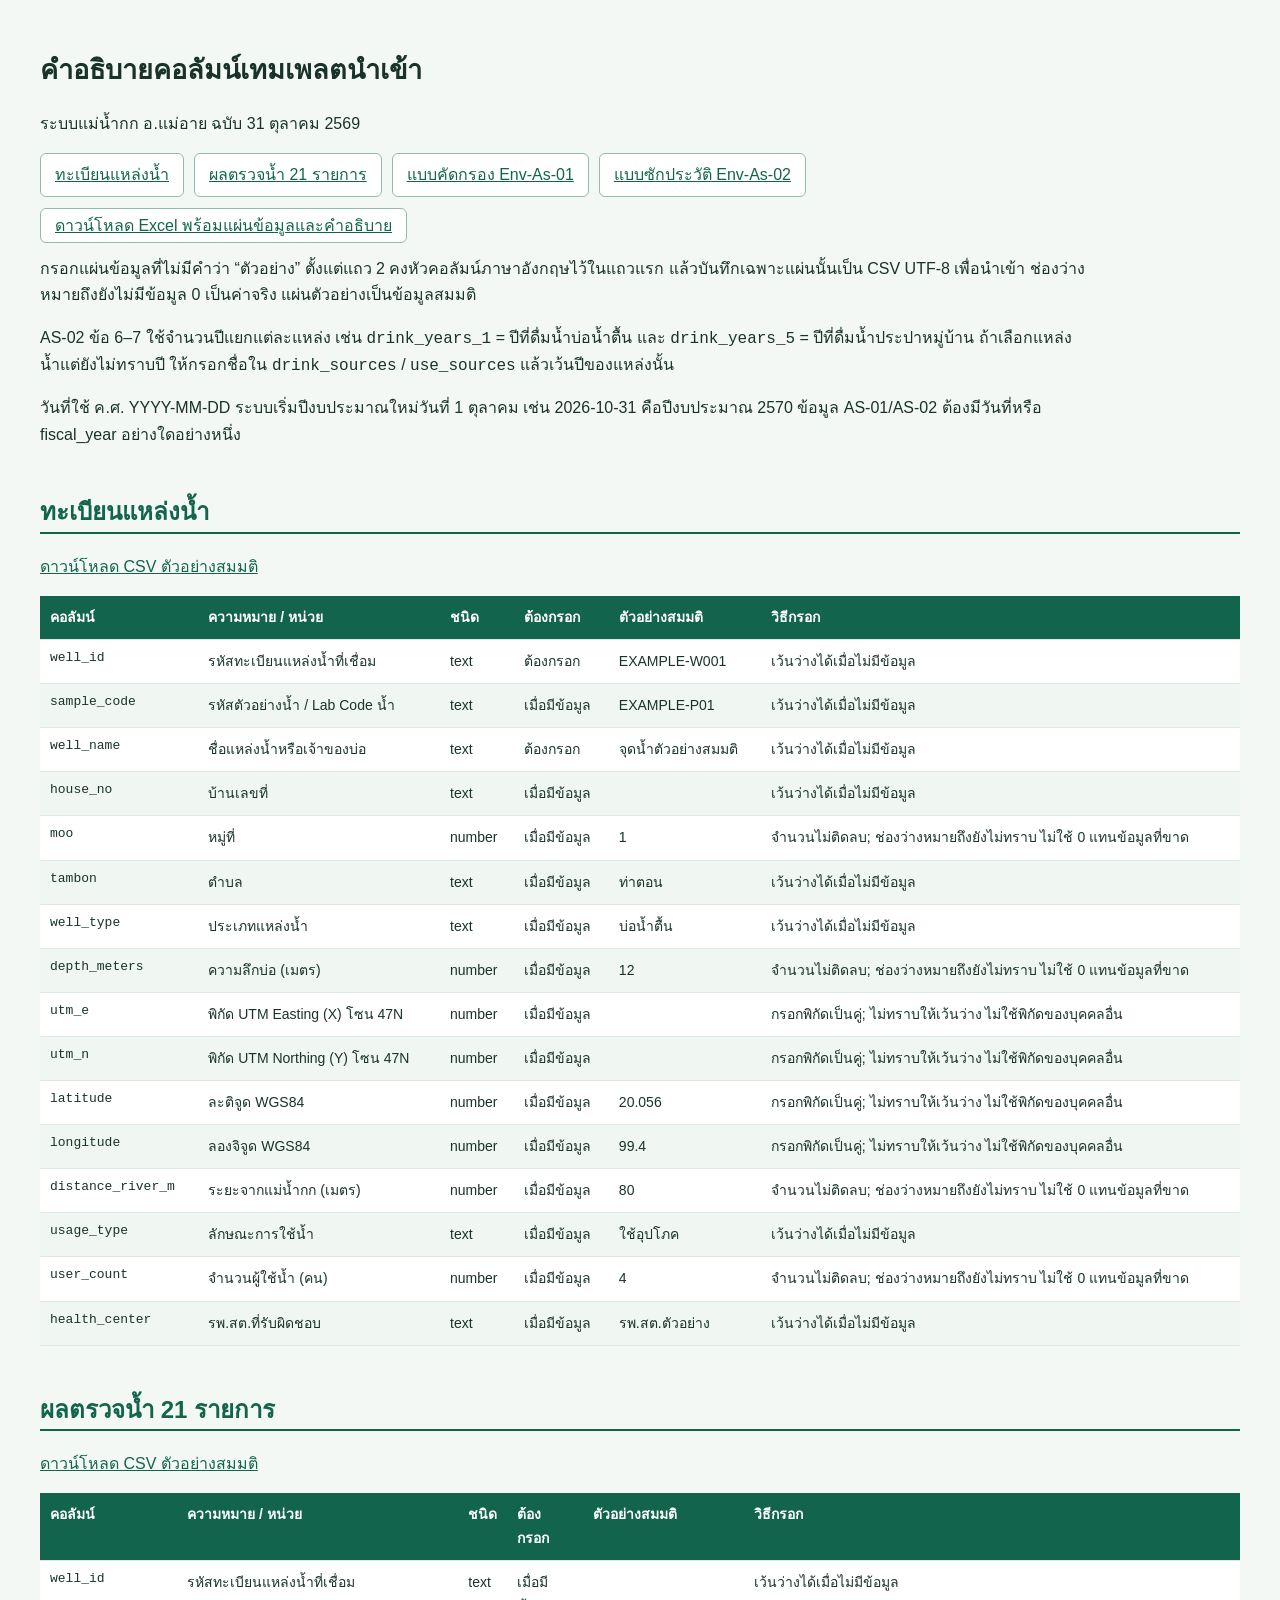
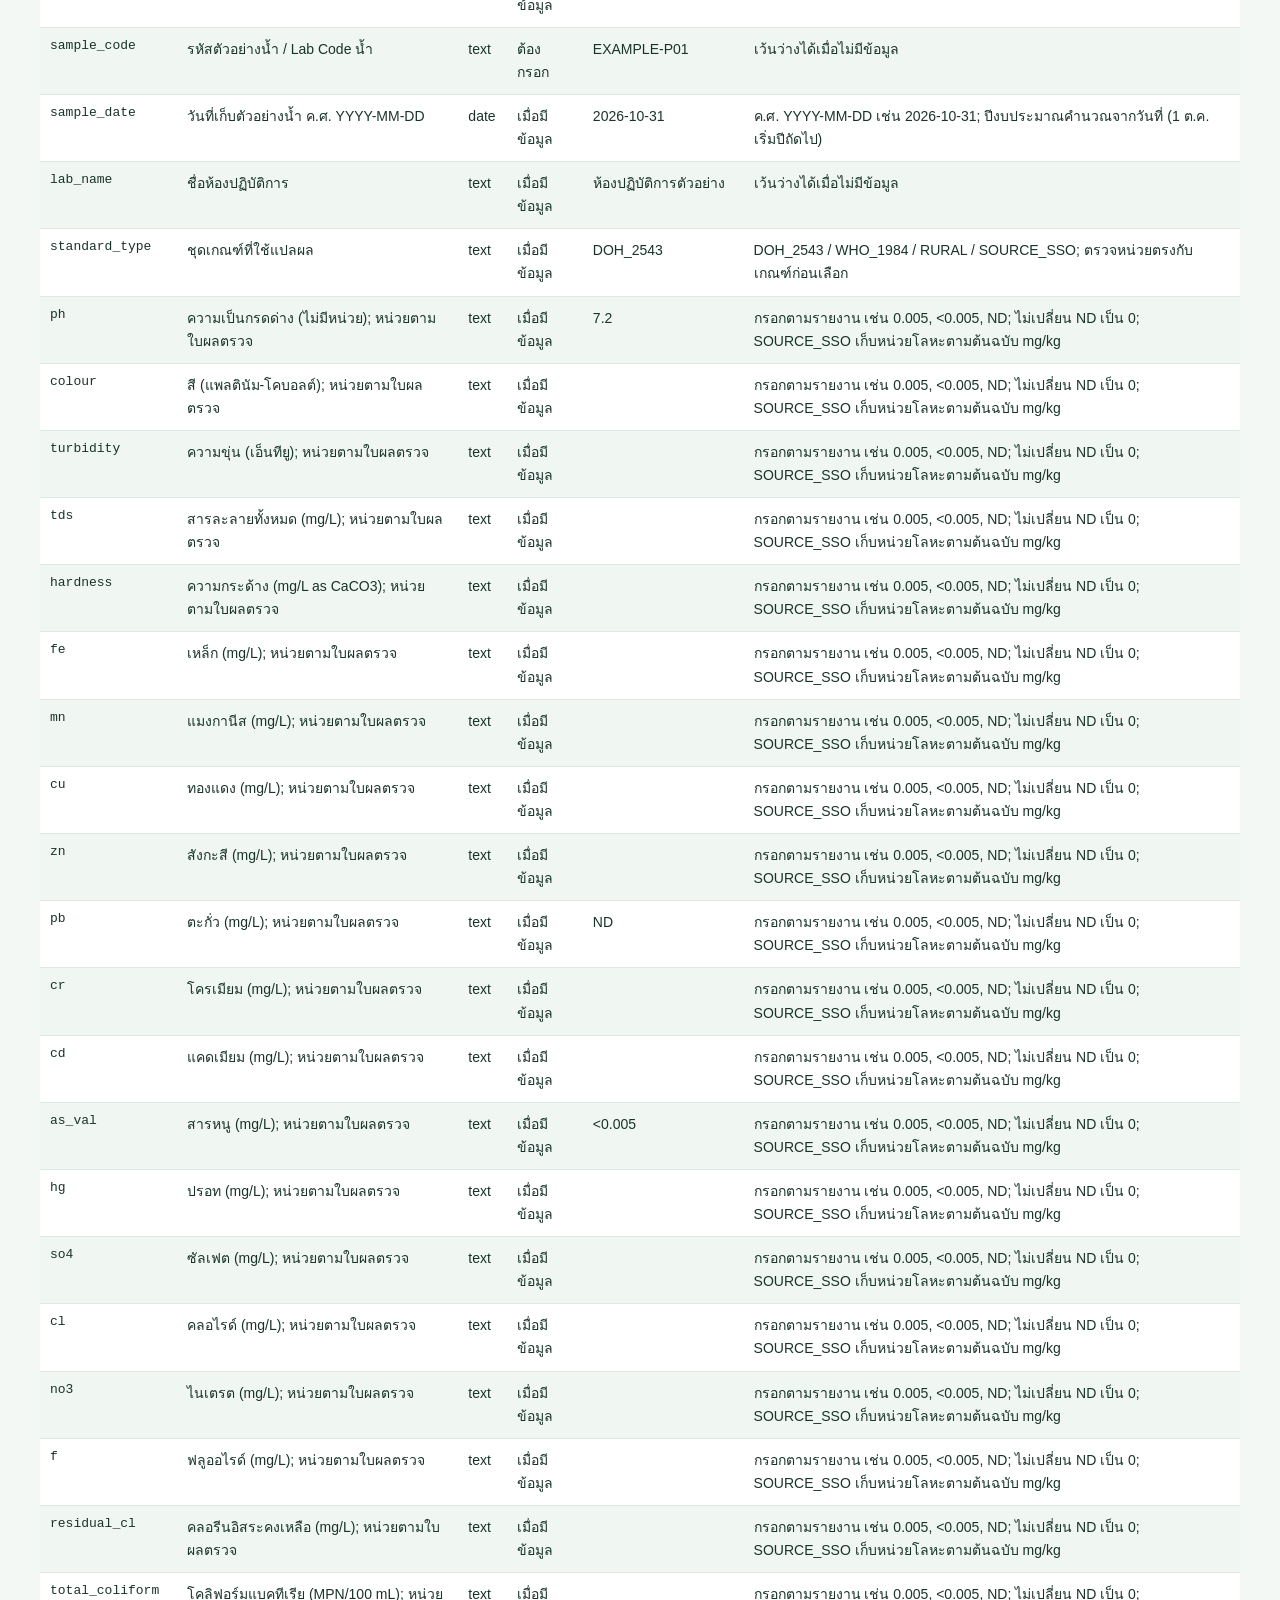
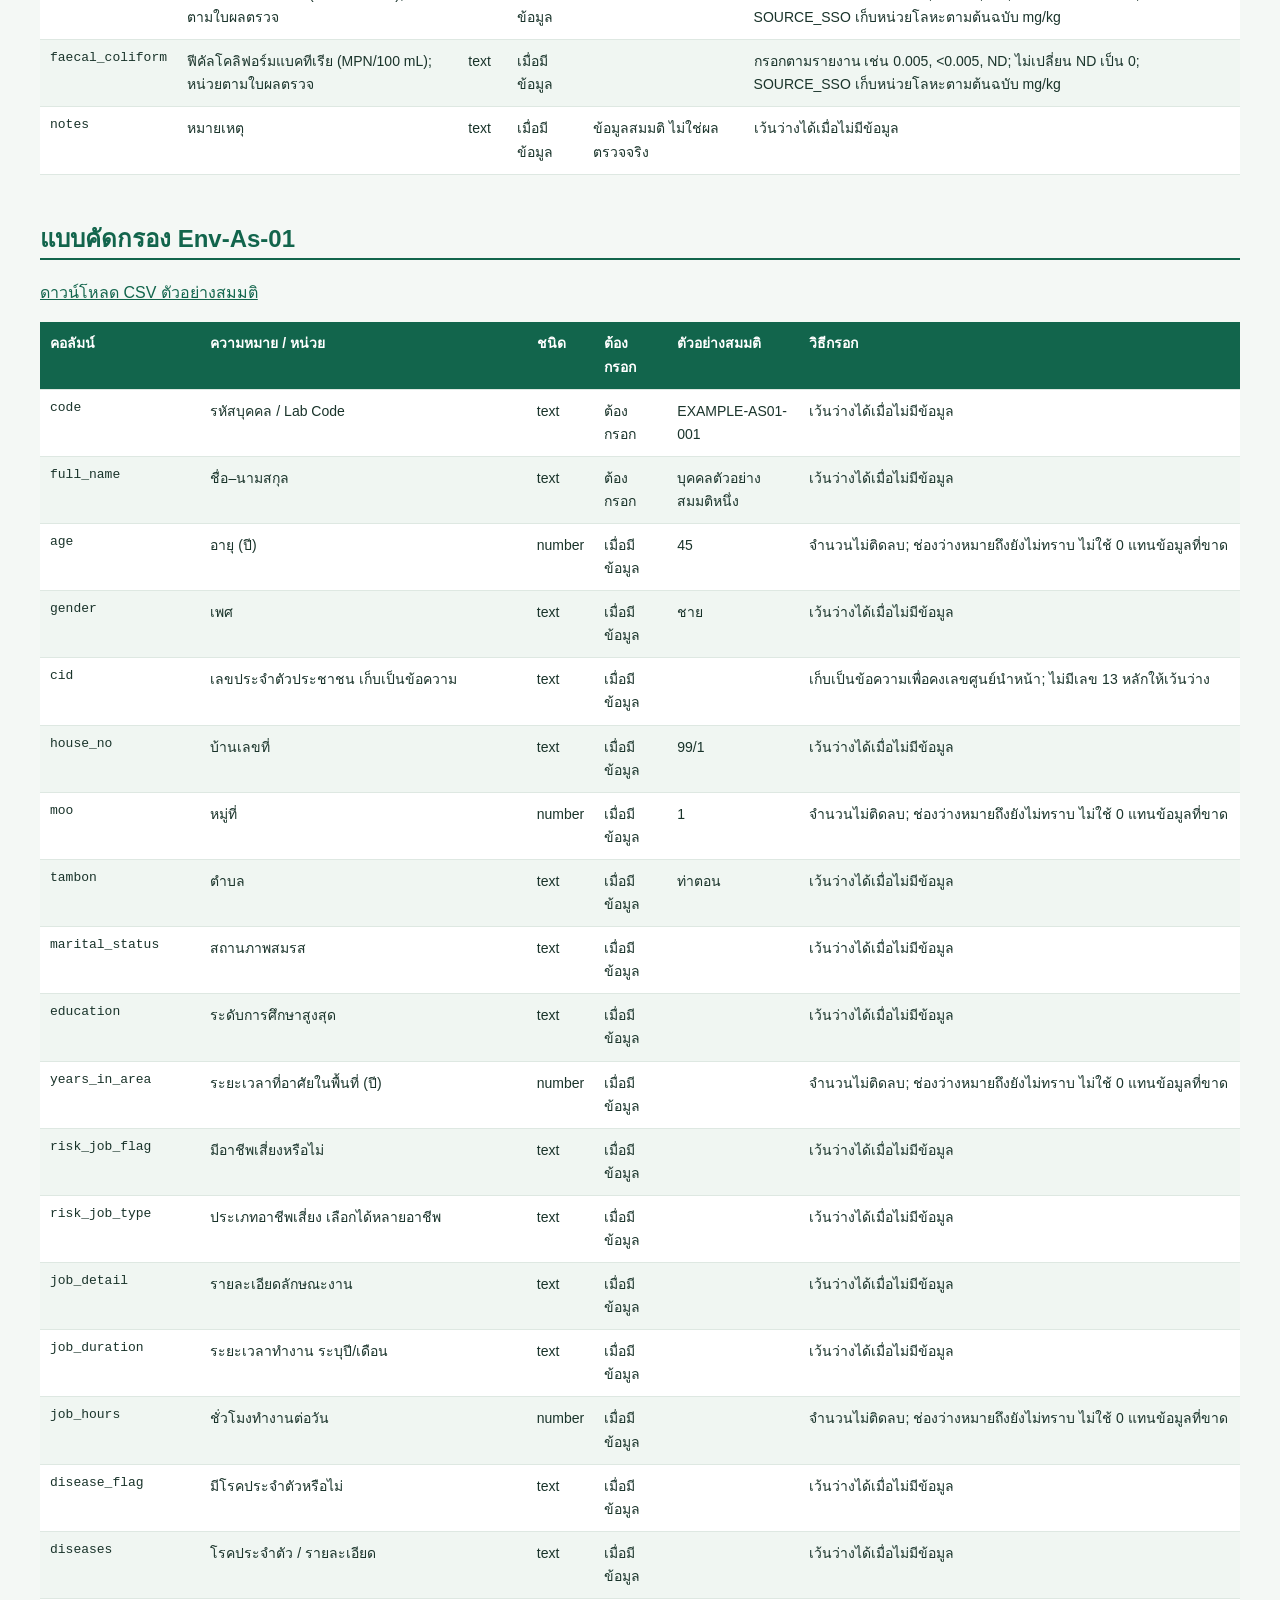
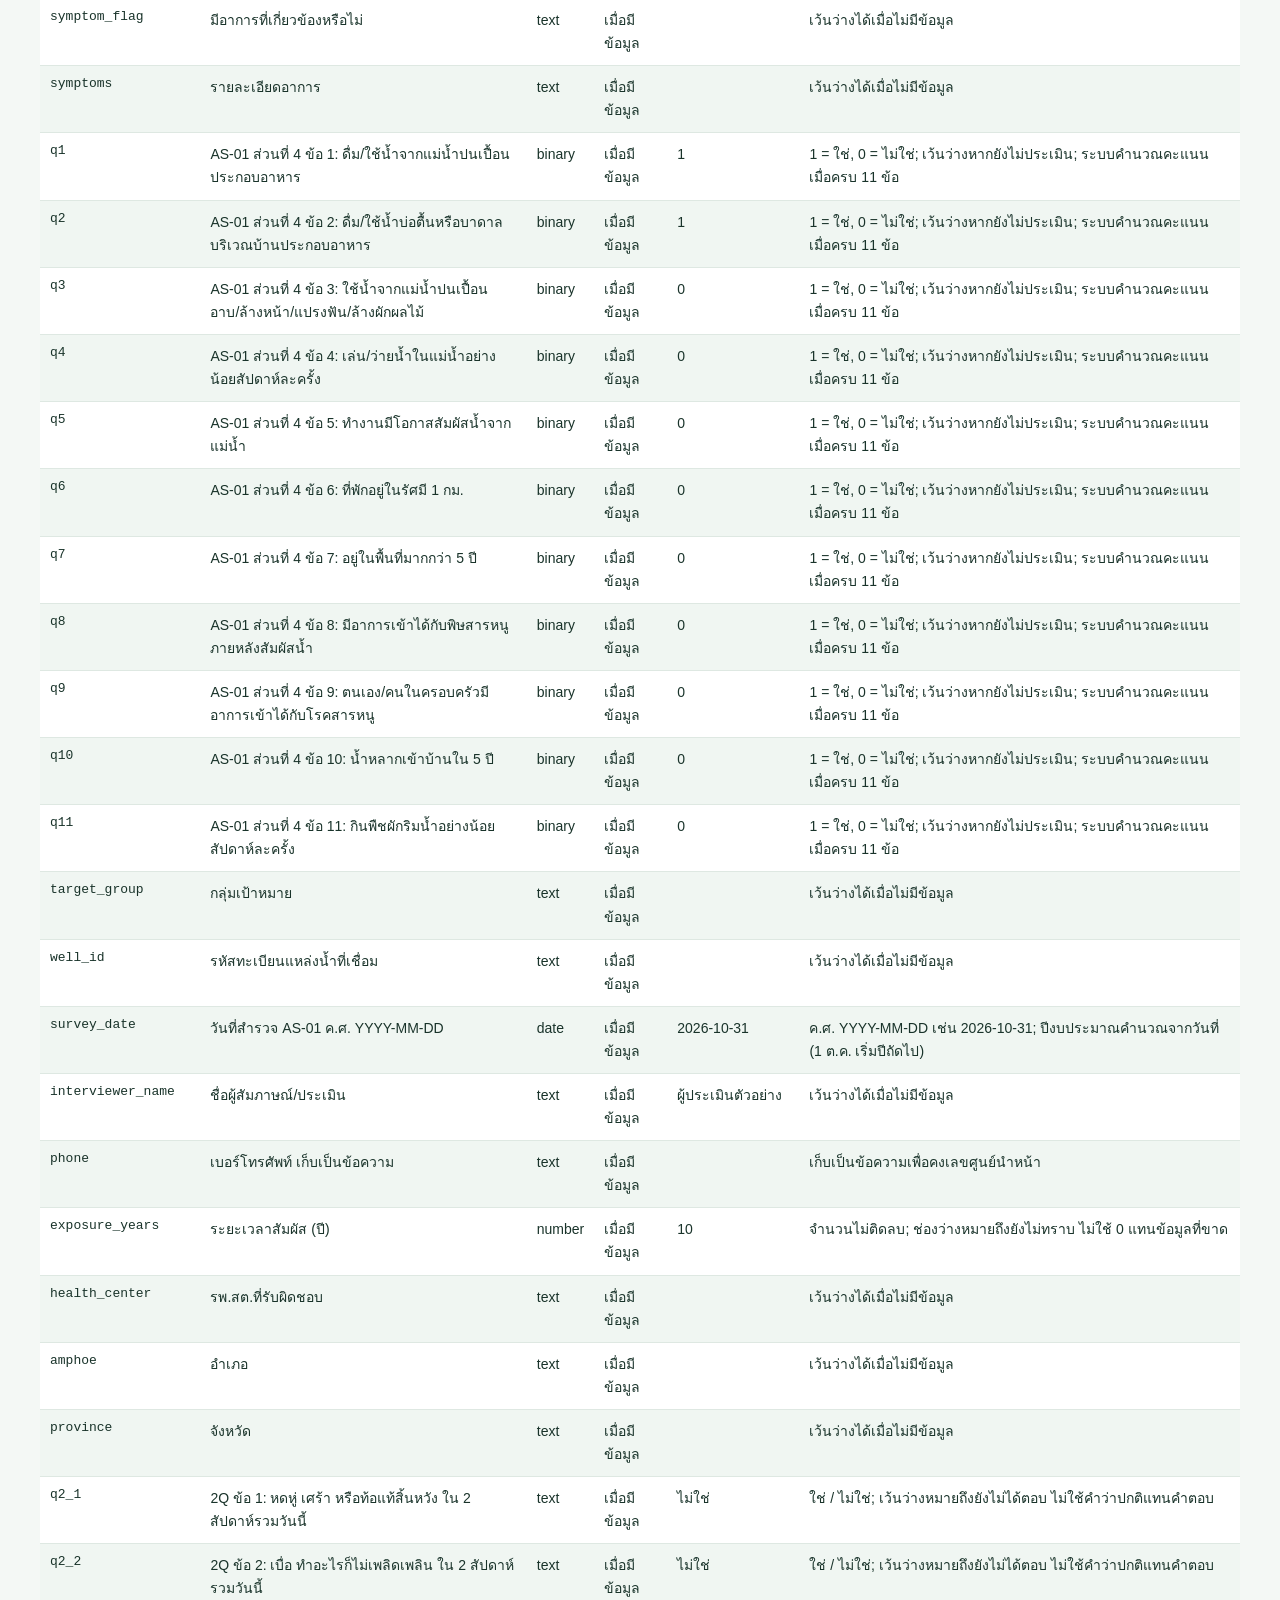
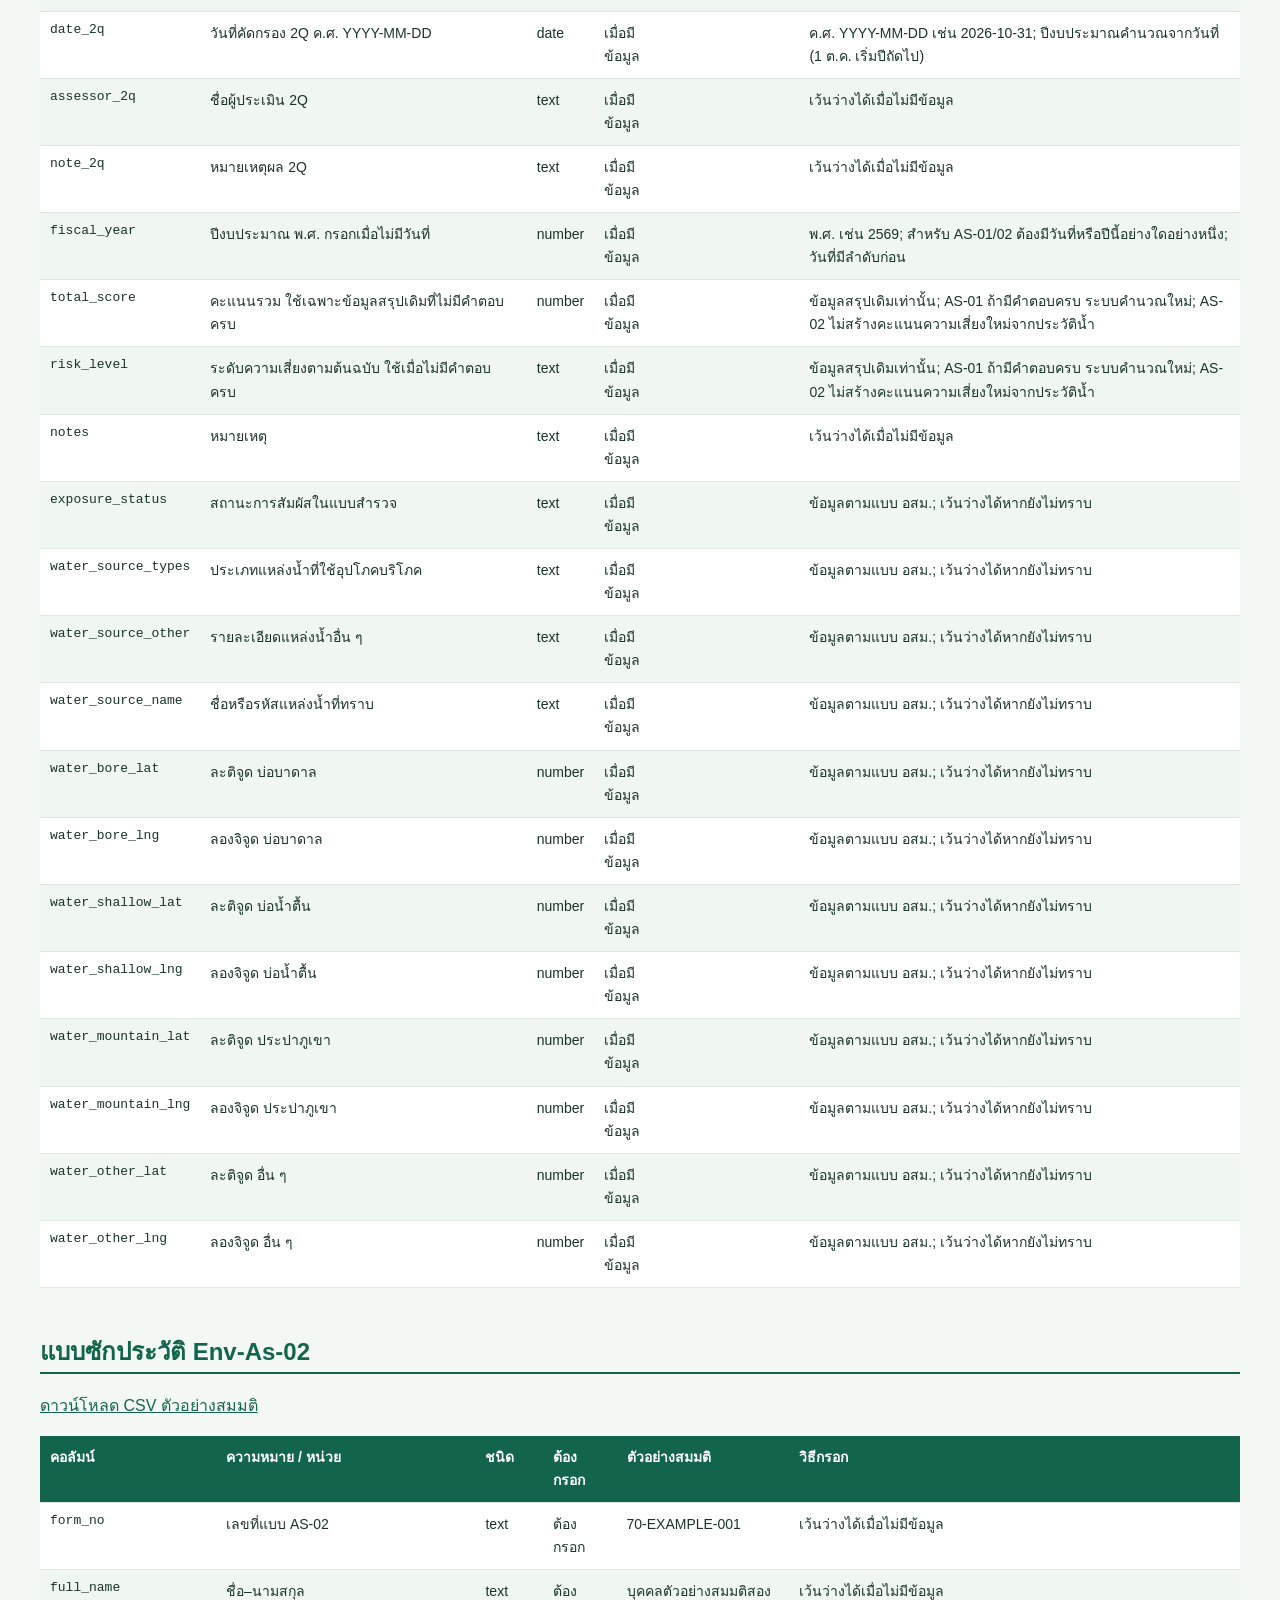
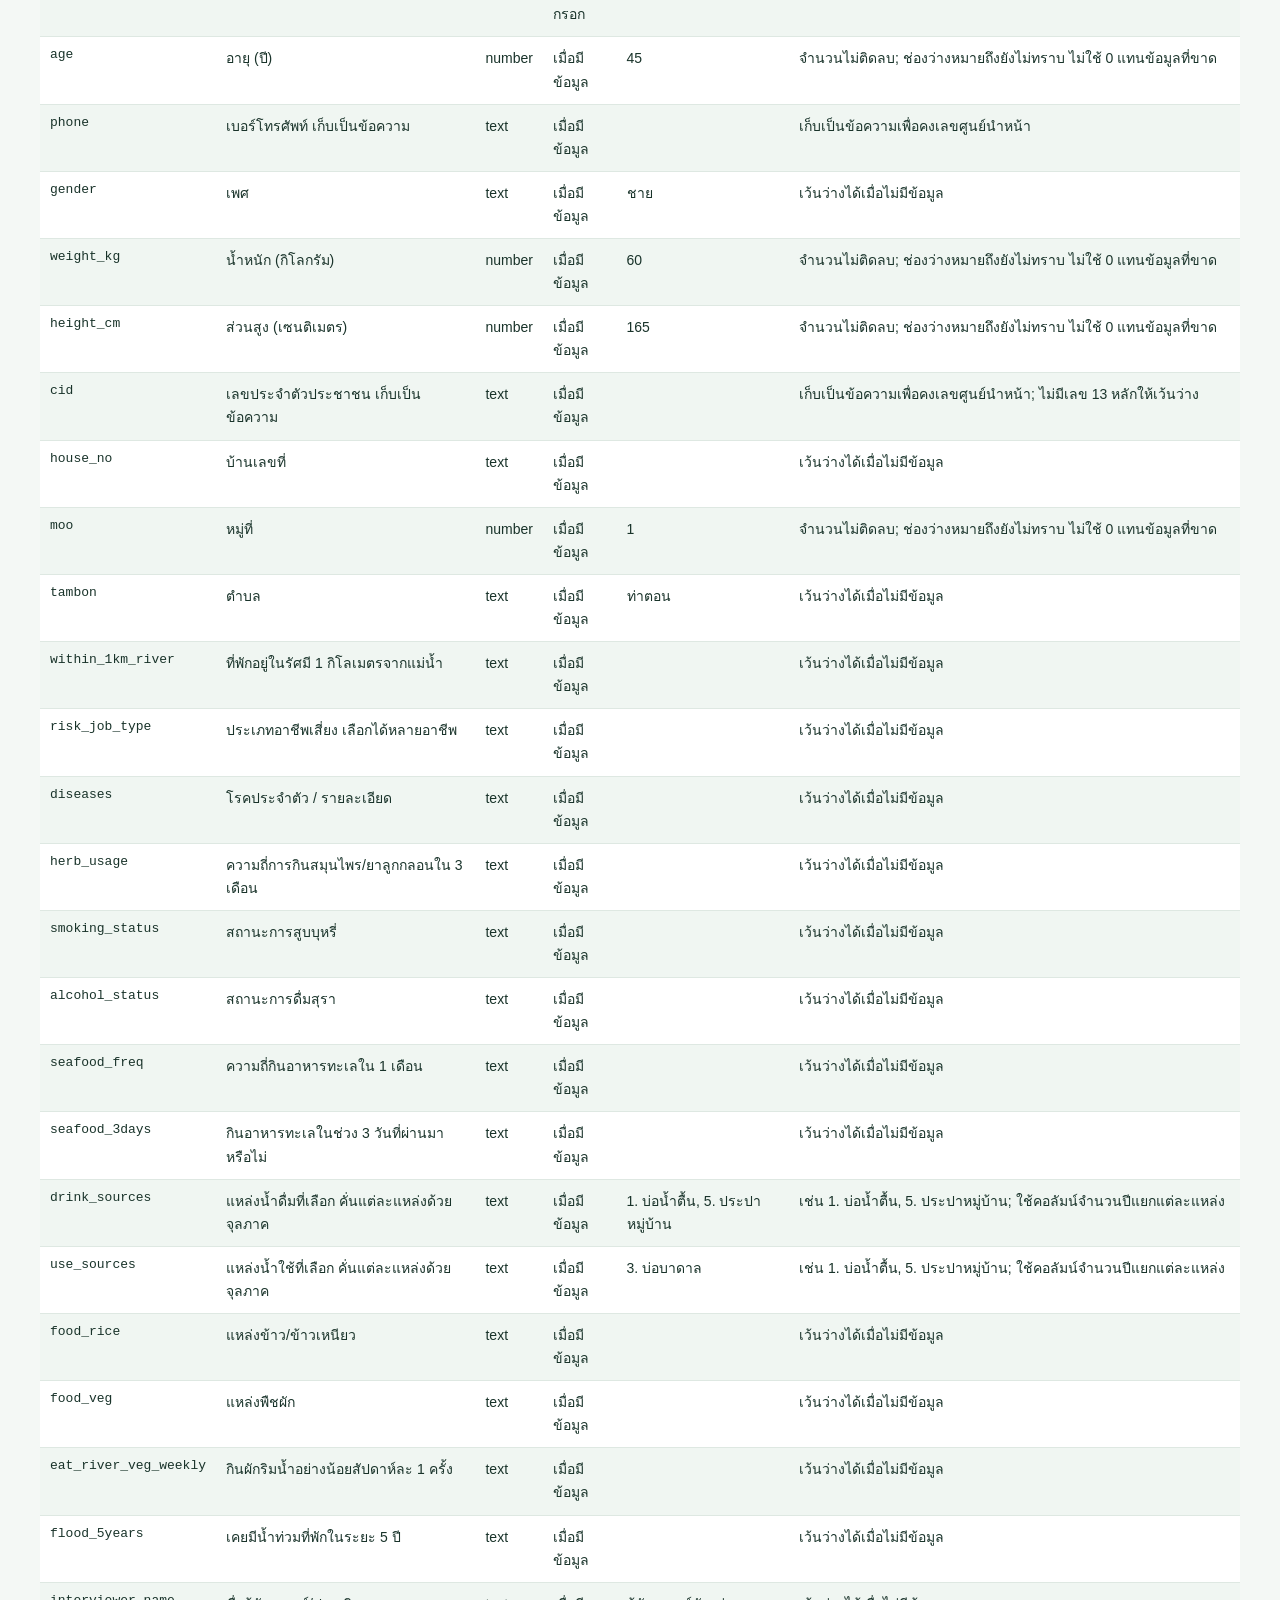
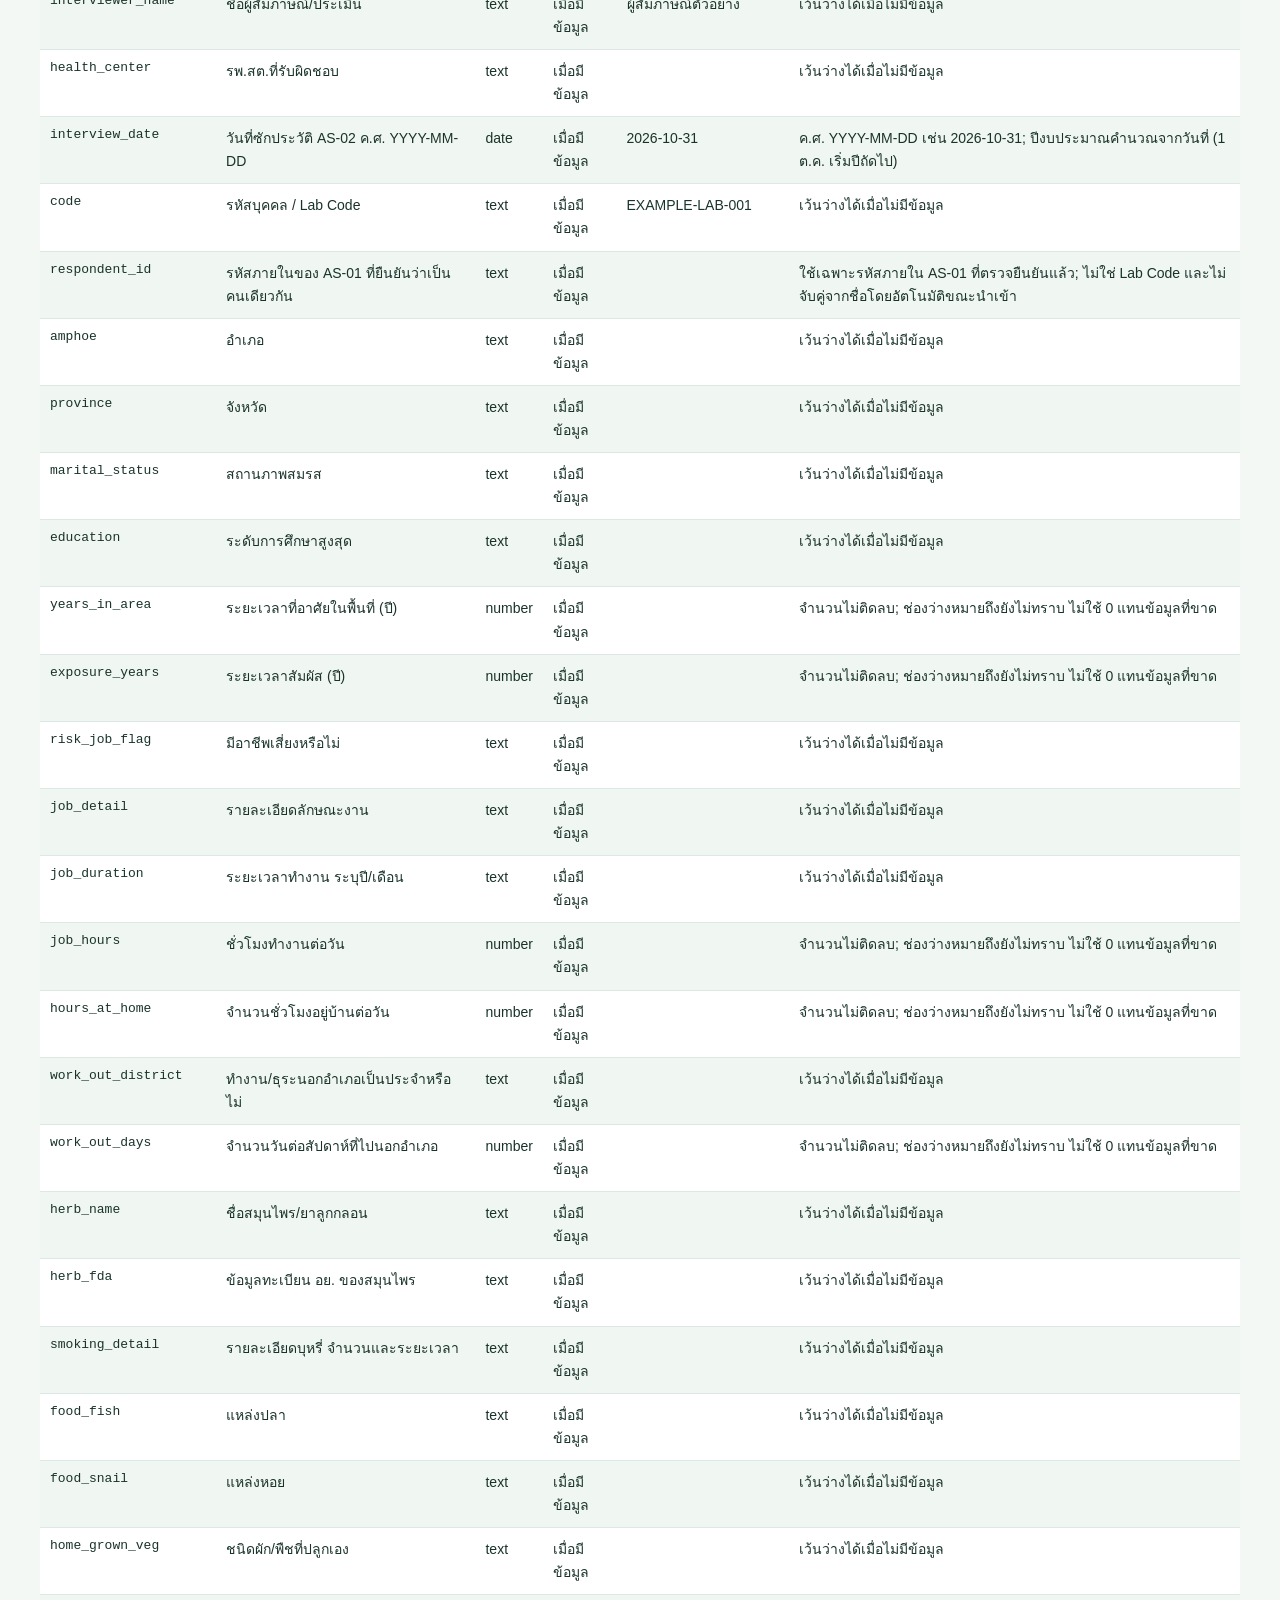
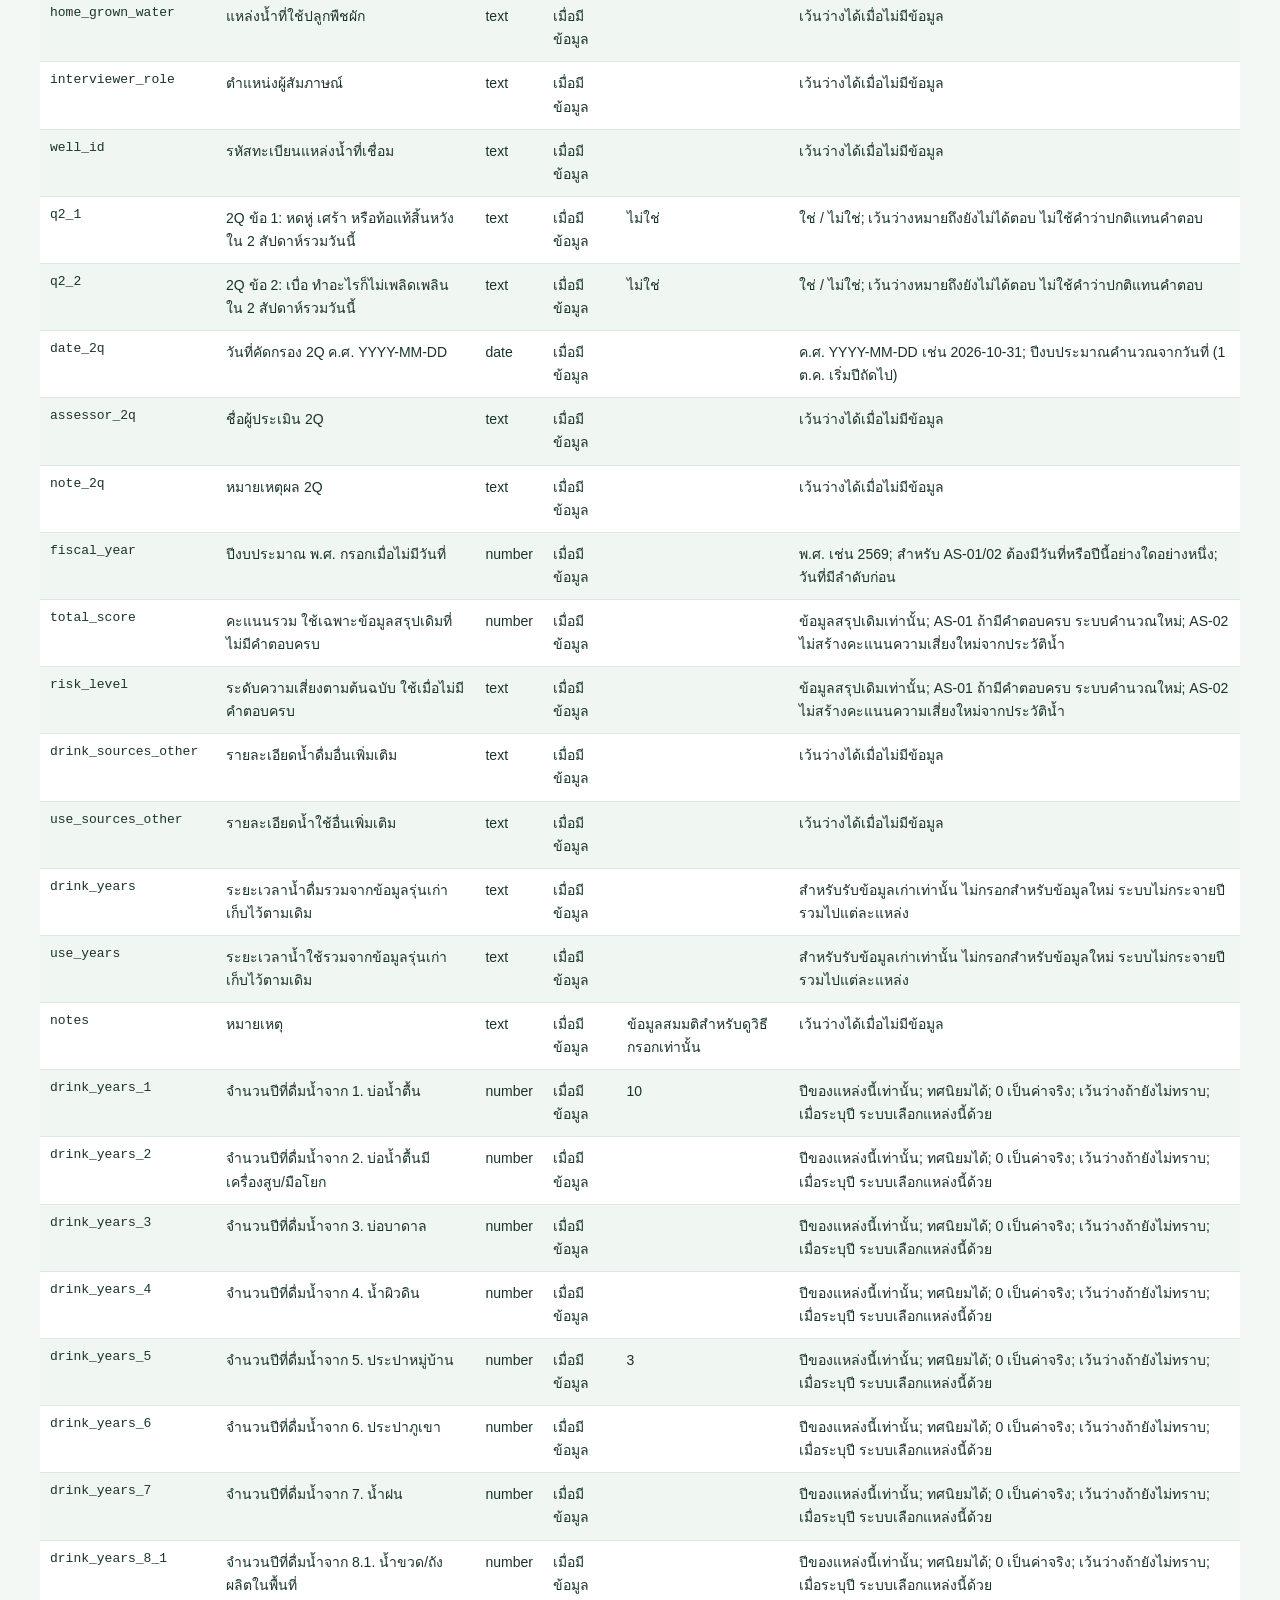
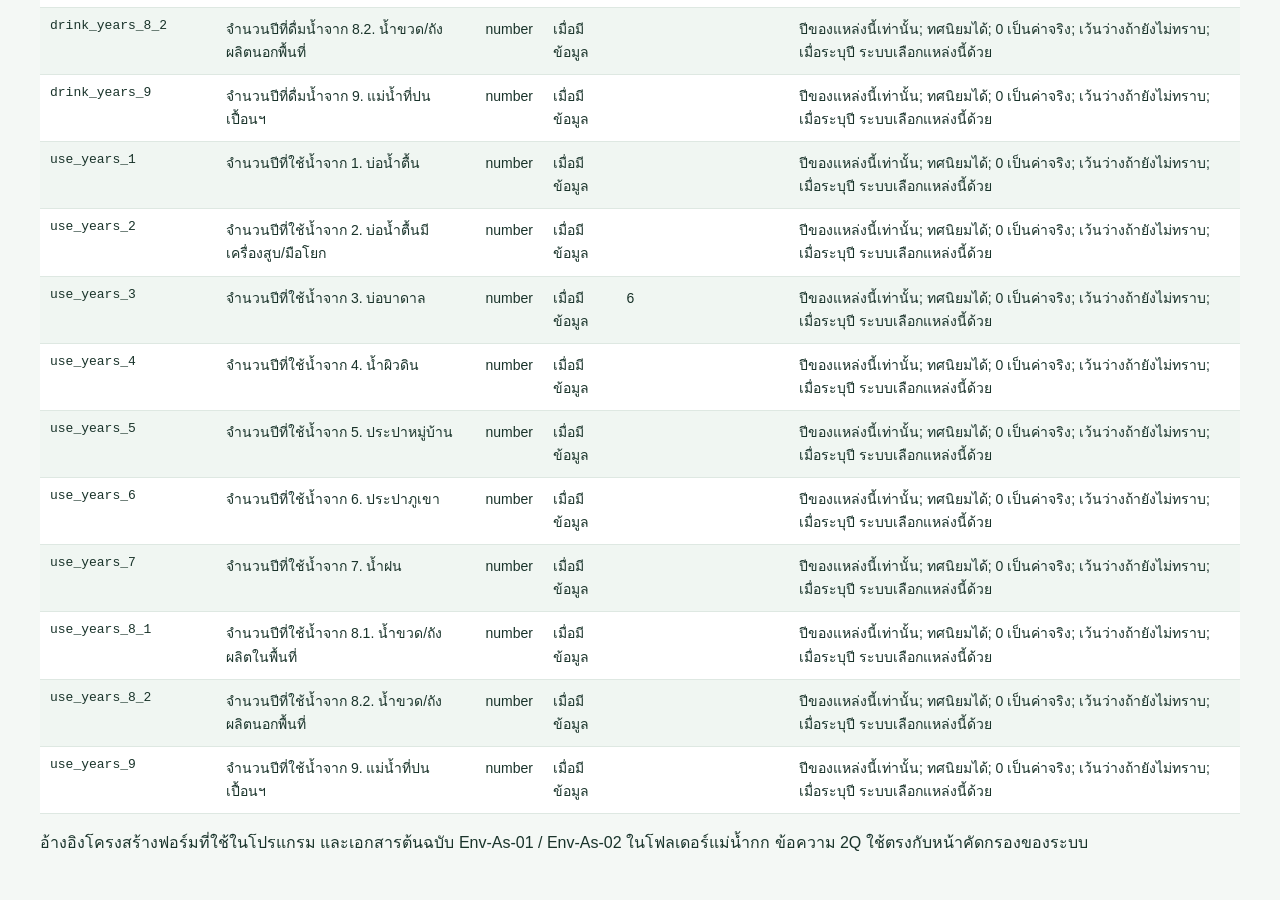
<file: templates/column-guide.html>
<!doctype html><html lang="th"><meta charset="utf-8"><meta name="viewport" content="width=device-width,initial-scale=1"><title>คำอธิบายคอลัมน์เทมเพลตนำเข้า แม่น้ำกก อ.แม่อาย</title><style>body{font:16px/1.65 Tahoma,Arial,sans-serif;margin:0;color:#19332a;background:#f4f8f5}main{max-width:1200px;margin:auto;padding:30px}h1{font-size:27px}h2{color:#12654c;border-bottom:2px solid #12654c;padding-top:24px}nav{display:flex;gap:10px;flex-wrap:wrap}a{color:#12654c}nav a,.download{padding:8px 14px;border:1px solid #91bca9;border-radius:6px;background:white}table{border-collapse:collapse;width:100%;background:white;font-size:14px}th{background:#12654c;color:white;text-align:left;position:sticky;top:0}td,th{padding:10px;border-bottom:1px solid #dee8e2;vertical-align:top}code{white-space:nowrap}td:first-child{font:13px monospace}tr:nth-child(even){background:#f0f6f2}.scroll{overflow:auto}p{max-width:1050px}.example{color:#4c6370}@media print{th{position:static}main{padding:0}table{font-size:11px}h2{break-before:page}nav{display:none}}</style><main><h1>คำอธิบายคอลัมน์เทมเพลตนำเข้า</h1><p>ระบบแม่น้ำกก อ.แม่อาย ฉบับ 31 ตุลาคม 2569</p><nav><a href="#wells">ทะเบียนแหล่งน้ำ</a><a href="#waterlab">ผลตรวจน้ำ 21 รายการ</a><a href="#as01">แบบคัดกรอง Env-As-01</a><a href="#as02">แบบซักประวัติ Env-As-02</a></nav><p><a class="download" href="MaeAi_import_templates.xlsx" download>ดาวน์โหลด Excel พร้อมแผ่นข้อมูลและคำอธิบาย</a></p><p>กรอกแผ่นข้อมูลที่ไม่มีคำว่า “ตัวอย่าง” ตั้งแต่แถว 2 คงหัวคอลัมน์ภาษาอังกฤษไว้ในแถวแรก แล้วบันทึกเฉพาะแผ่นนั้นเป็น CSV UTF-8 เพื่อนำเข้า ช่องว่างหมายถึงยังไม่มีข้อมูล 0 เป็นค่าจริง แผ่นตัวอย่างเป็นข้อมูลสมมติ</p><p>AS-02 ข้อ 6–7 ใช้จำนวนปีแยกแต่ละแหล่ง เช่น <code>drink_years_1</code> = ปีที่ดื่มน้ำบ่อน้ำตื้น และ <code>drink_years_5</code> = ปีที่ดื่มน้ำประปาหมู่บ้าน ถ้าเลือกแหล่งน้ำแต่ยังไม่ทราบปี ให้กรอกชื่อใน <code>drink_sources</code> / <code>use_sources</code> แล้วเว้นปีของแหล่งนั้น</p><p>วันที่ใช้ ค.ศ. YYYY-MM-DD ระบบเริ่มปีงบประมาณใหม่วันที่ 1 ตุลาคม เช่น 2026-10-31 คือปีงบประมาณ 2570 ข้อมูล AS-01/AS-02 ต้องมีวันที่หรือ fiscal_year อย่างใดอย่างหนึ่ง</p><h2 id="wells">ทะเบียนแหล่งน้ำ</h2><p><a href="template_import_wells.csv" download>ดาวน์โหลด CSV ตัวอย่างสมมติ</a></p><div class="scroll"><table><thead><tr><th>คอลัมน์</th><th>ความหมาย / หน่วย</th><th>ชนิด</th><th>ต้องกรอก</th><th>ตัวอย่างสมมติ</th><th>วิธีกรอก</th></tr></thead><tbody><tr><td>well_id</td><td>รหัสทะเบียนแหล่งน้ำที่เชื่อม</td><td>text</td><td>ต้องกรอก</td><td>EXAMPLE-W001</td><td>เว้นว่างได้เมื่อไม่มีข้อมูล</td></tr><tr><td>sample_code</td><td>รหัสตัวอย่างน้ำ / Lab Code น้ำ</td><td>text</td><td>เมื่อมีข้อมูล</td><td>EXAMPLE-P01</td><td>เว้นว่างได้เมื่อไม่มีข้อมูล</td></tr><tr><td>well_name</td><td>ชื่อแหล่งน้ำหรือเจ้าของบ่อ</td><td>text</td><td>ต้องกรอก</td><td>จุดน้ำตัวอย่างสมมติ</td><td>เว้นว่างได้เมื่อไม่มีข้อมูล</td></tr><tr><td>house_no</td><td>บ้านเลขที่</td><td>text</td><td>เมื่อมีข้อมูล</td><td></td><td>เว้นว่างได้เมื่อไม่มีข้อมูล</td></tr><tr><td>moo</td><td>หมู่ที่</td><td>number</td><td>เมื่อมีข้อมูล</td><td>1</td><td>จำนวนไม่ติดลบ; ช่องว่างหมายถึงยังไม่ทราบ ไม่ใช้ 0 แทนข้อมูลที่ขาด</td></tr><tr><td>tambon</td><td>ตำบล</td><td>text</td><td>เมื่อมีข้อมูล</td><td>ท่าตอน</td><td>เว้นว่างได้เมื่อไม่มีข้อมูล</td></tr><tr><td>well_type</td><td>ประเภทแหล่งน้ำ</td><td>text</td><td>เมื่อมีข้อมูล</td><td>บ่อน้ำตื้น</td><td>เว้นว่างได้เมื่อไม่มีข้อมูล</td></tr><tr><td>depth_meters</td><td>ความลึกบ่อ (เมตร)</td><td>number</td><td>เมื่อมีข้อมูล</td><td>12</td><td>จำนวนไม่ติดลบ; ช่องว่างหมายถึงยังไม่ทราบ ไม่ใช้ 0 แทนข้อมูลที่ขาด</td></tr><tr><td>utm_e</td><td>พิกัด UTM Easting (X) โซน 47N</td><td>number</td><td>เมื่อมีข้อมูล</td><td></td><td>กรอกพิกัดเป็นคู่; ไม่ทราบให้เว้นว่าง ไม่ใช้พิกัดของบุคคลอื่น</td></tr><tr><td>utm_n</td><td>พิกัด UTM Northing (Y) โซน 47N</td><td>number</td><td>เมื่อมีข้อมูล</td><td></td><td>กรอกพิกัดเป็นคู่; ไม่ทราบให้เว้นว่าง ไม่ใช้พิกัดของบุคคลอื่น</td></tr><tr><td>latitude</td><td>ละติจูด WGS84</td><td>number</td><td>เมื่อมีข้อมูล</td><td>20.056</td><td>กรอกพิกัดเป็นคู่; ไม่ทราบให้เว้นว่าง ไม่ใช้พิกัดของบุคคลอื่น</td></tr><tr><td>longitude</td><td>ลองจิจูด WGS84</td><td>number</td><td>เมื่อมีข้อมูล</td><td>99.4</td><td>กรอกพิกัดเป็นคู่; ไม่ทราบให้เว้นว่าง ไม่ใช้พิกัดของบุคคลอื่น</td></tr><tr><td>distance_river_m</td><td>ระยะจากแม่น้ำกก (เมตร)</td><td>number</td><td>เมื่อมีข้อมูล</td><td>80</td><td>จำนวนไม่ติดลบ; ช่องว่างหมายถึงยังไม่ทราบ ไม่ใช้ 0 แทนข้อมูลที่ขาด</td></tr><tr><td>usage_type</td><td>ลักษณะการใช้น้ำ</td><td>text</td><td>เมื่อมีข้อมูล</td><td>ใช้อุปโภค</td><td>เว้นว่างได้เมื่อไม่มีข้อมูล</td></tr><tr><td>user_count</td><td>จำนวนผู้ใช้น้ำ (คน)</td><td>number</td><td>เมื่อมีข้อมูล</td><td>4</td><td>จำนวนไม่ติดลบ; ช่องว่างหมายถึงยังไม่ทราบ ไม่ใช้ 0 แทนข้อมูลที่ขาด</td></tr><tr><td>health_center</td><td>รพ.สต.ที่รับผิดชอบ</td><td>text</td><td>เมื่อมีข้อมูล</td><td>รพ.สต.ตัวอย่าง</td><td>เว้นว่างได้เมื่อไม่มีข้อมูล</td></tr></tbody></table></div><h2 id="waterlab">ผลตรวจน้ำ 21 รายการ</h2><p><a href="template_import_waterlab.csv" download>ดาวน์โหลด CSV ตัวอย่างสมมติ</a></p><div class="scroll"><table><thead><tr><th>คอลัมน์</th><th>ความหมาย / หน่วย</th><th>ชนิด</th><th>ต้องกรอก</th><th>ตัวอย่างสมมติ</th><th>วิธีกรอก</th></tr></thead><tbody><tr><td>well_id</td><td>รหัสทะเบียนแหล่งน้ำที่เชื่อม</td><td>text</td><td>เมื่อมีข้อมูล</td><td></td><td>เว้นว่างได้เมื่อไม่มีข้อมูล</td></tr><tr><td>sample_code</td><td>รหัสตัวอย่างน้ำ / Lab Code น้ำ</td><td>text</td><td>ต้องกรอก</td><td>EXAMPLE-P01</td><td>เว้นว่างได้เมื่อไม่มีข้อมูล</td></tr><tr><td>sample_date</td><td>วันที่เก็บตัวอย่างน้ำ ค.ศ. YYYY-MM-DD</td><td>date</td><td>เมื่อมีข้อมูล</td><td>2026-10-31</td><td>ค.ศ. YYYY-MM-DD เช่น 2026-10-31; ปีงบประมาณคำนวณจากวันที่ (1 ต.ค. เริ่มปีถัดไป)</td></tr><tr><td>lab_name</td><td>ชื่อห้องปฏิบัติการ</td><td>text</td><td>เมื่อมีข้อมูล</td><td>ห้องปฏิบัติการตัวอย่าง</td><td>เว้นว่างได้เมื่อไม่มีข้อมูล</td></tr><tr><td>standard_type</td><td>ชุดเกณฑ์ที่ใช้แปลผล</td><td>text</td><td>เมื่อมีข้อมูล</td><td>DOH_2543</td><td>DOH_2543 / WHO_1984 / RURAL / SOURCE_SSO; ตรวจหน่วยตรงกับเกณฑ์ก่อนเลือก</td></tr><tr><td>ph</td><td>ความเป็นกรดด่าง (ไม่มีหน่วย); หน่วยตามใบผลตรวจ</td><td>text</td><td>เมื่อมีข้อมูล</td><td>7.2</td><td>กรอกตามรายงาน เช่น 0.005, &lt;0.005, ND; ไม่เปลี่ยน ND เป็น 0; SOURCE_SSO เก็บหน่วยโลหะตามต้นฉบับ mg/kg</td></tr><tr><td>colour</td><td>สี (แพลตินัม-โคบอลต์); หน่วยตามใบผลตรวจ</td><td>text</td><td>เมื่อมีข้อมูล</td><td></td><td>กรอกตามรายงาน เช่น 0.005, &lt;0.005, ND; ไม่เปลี่ยน ND เป็น 0; SOURCE_SSO เก็บหน่วยโลหะตามต้นฉบับ mg/kg</td></tr><tr><td>turbidity</td><td>ความขุ่น (เอ็นทียู); หน่วยตามใบผลตรวจ</td><td>text</td><td>เมื่อมีข้อมูล</td><td></td><td>กรอกตามรายงาน เช่น 0.005, &lt;0.005, ND; ไม่เปลี่ยน ND เป็น 0; SOURCE_SSO เก็บหน่วยโลหะตามต้นฉบับ mg/kg</td></tr><tr><td>tds</td><td>สารละลายทั้งหมด (mg/L); หน่วยตามใบผลตรวจ</td><td>text</td><td>เมื่อมีข้อมูล</td><td></td><td>กรอกตามรายงาน เช่น 0.005, &lt;0.005, ND; ไม่เปลี่ยน ND เป็น 0; SOURCE_SSO เก็บหน่วยโลหะตามต้นฉบับ mg/kg</td></tr><tr><td>hardness</td><td>ความกระด้าง (mg/L as CaCO3); หน่วยตามใบผลตรวจ</td><td>text</td><td>เมื่อมีข้อมูล</td><td></td><td>กรอกตามรายงาน เช่น 0.005, &lt;0.005, ND; ไม่เปลี่ยน ND เป็น 0; SOURCE_SSO เก็บหน่วยโลหะตามต้นฉบับ mg/kg</td></tr><tr><td>fe</td><td>เหล็ก (mg/L); หน่วยตามใบผลตรวจ</td><td>text</td><td>เมื่อมีข้อมูล</td><td></td><td>กรอกตามรายงาน เช่น 0.005, &lt;0.005, ND; ไม่เปลี่ยน ND เป็น 0; SOURCE_SSO เก็บหน่วยโลหะตามต้นฉบับ mg/kg</td></tr><tr><td>mn</td><td>แมงกานีส (mg/L); หน่วยตามใบผลตรวจ</td><td>text</td><td>เมื่อมีข้อมูล</td><td></td><td>กรอกตามรายงาน เช่น 0.005, &lt;0.005, ND; ไม่เปลี่ยน ND เป็น 0; SOURCE_SSO เก็บหน่วยโลหะตามต้นฉบับ mg/kg</td></tr><tr><td>cu</td><td>ทองแดง (mg/L); หน่วยตามใบผลตรวจ</td><td>text</td><td>เมื่อมีข้อมูล</td><td></td><td>กรอกตามรายงาน เช่น 0.005, &lt;0.005, ND; ไม่เปลี่ยน ND เป็น 0; SOURCE_SSO เก็บหน่วยโลหะตามต้นฉบับ mg/kg</td></tr><tr><td>zn</td><td>สังกะสี (mg/L); หน่วยตามใบผลตรวจ</td><td>text</td><td>เมื่อมีข้อมูล</td><td></td><td>กรอกตามรายงาน เช่น 0.005, &lt;0.005, ND; ไม่เปลี่ยน ND เป็น 0; SOURCE_SSO เก็บหน่วยโลหะตามต้นฉบับ mg/kg</td></tr><tr><td>pb</td><td>ตะกั่ว (mg/L); หน่วยตามใบผลตรวจ</td><td>text</td><td>เมื่อมีข้อมูล</td><td>ND</td><td>กรอกตามรายงาน เช่น 0.005, &lt;0.005, ND; ไม่เปลี่ยน ND เป็น 0; SOURCE_SSO เก็บหน่วยโลหะตามต้นฉบับ mg/kg</td></tr><tr><td>cr</td><td>โครเมียม (mg/L); หน่วยตามใบผลตรวจ</td><td>text</td><td>เมื่อมีข้อมูล</td><td></td><td>กรอกตามรายงาน เช่น 0.005, &lt;0.005, ND; ไม่เปลี่ยน ND เป็น 0; SOURCE_SSO เก็บหน่วยโลหะตามต้นฉบับ mg/kg</td></tr><tr><td>cd</td><td>แคดเมียม (mg/L); หน่วยตามใบผลตรวจ</td><td>text</td><td>เมื่อมีข้อมูล</td><td></td><td>กรอกตามรายงาน เช่น 0.005, &lt;0.005, ND; ไม่เปลี่ยน ND เป็น 0; SOURCE_SSO เก็บหน่วยโลหะตามต้นฉบับ mg/kg</td></tr><tr><td>as_val</td><td>สารหนู (mg/L); หน่วยตามใบผลตรวจ</td><td>text</td><td>เมื่อมีข้อมูล</td><td>&lt;0.005</td><td>กรอกตามรายงาน เช่น 0.005, &lt;0.005, ND; ไม่เปลี่ยน ND เป็น 0; SOURCE_SSO เก็บหน่วยโลหะตามต้นฉบับ mg/kg</td></tr><tr><td>hg</td><td>ปรอท (mg/L); หน่วยตามใบผลตรวจ</td><td>text</td><td>เมื่อมีข้อมูล</td><td></td><td>กรอกตามรายงาน เช่น 0.005, &lt;0.005, ND; ไม่เปลี่ยน ND เป็น 0; SOURCE_SSO เก็บหน่วยโลหะตามต้นฉบับ mg/kg</td></tr><tr><td>so4</td><td>ซัลเฟต (mg/L); หน่วยตามใบผลตรวจ</td><td>text</td><td>เมื่อมีข้อมูล</td><td></td><td>กรอกตามรายงาน เช่น 0.005, &lt;0.005, ND; ไม่เปลี่ยน ND เป็น 0; SOURCE_SSO เก็บหน่วยโลหะตามต้นฉบับ mg/kg</td></tr><tr><td>cl</td><td>คลอไรด์ (mg/L); หน่วยตามใบผลตรวจ</td><td>text</td><td>เมื่อมีข้อมูล</td><td></td><td>กรอกตามรายงาน เช่น 0.005, &lt;0.005, ND; ไม่เปลี่ยน ND เป็น 0; SOURCE_SSO เก็บหน่วยโลหะตามต้นฉบับ mg/kg</td></tr><tr><td>no3</td><td>ไนเตรต (mg/L); หน่วยตามใบผลตรวจ</td><td>text</td><td>เมื่อมีข้อมูล</td><td></td><td>กรอกตามรายงาน เช่น 0.005, &lt;0.005, ND; ไม่เปลี่ยน ND เป็น 0; SOURCE_SSO เก็บหน่วยโลหะตามต้นฉบับ mg/kg</td></tr><tr><td>f</td><td>ฟลูออไรด์ (mg/L); หน่วยตามใบผลตรวจ</td><td>text</td><td>เมื่อมีข้อมูล</td><td></td><td>กรอกตามรายงาน เช่น 0.005, &lt;0.005, ND; ไม่เปลี่ยน ND เป็น 0; SOURCE_SSO เก็บหน่วยโลหะตามต้นฉบับ mg/kg</td></tr><tr><td>residual_cl</td><td>คลอรีนอิสระคงเหลือ (mg/L); หน่วยตามใบผลตรวจ</td><td>text</td><td>เมื่อมีข้อมูล</td><td></td><td>กรอกตามรายงาน เช่น 0.005, &lt;0.005, ND; ไม่เปลี่ยน ND เป็น 0; SOURCE_SSO เก็บหน่วยโลหะตามต้นฉบับ mg/kg</td></tr><tr><td>total_coliform</td><td>โคลิฟอร์มแบคทีเรีย (MPN/100 mL); หน่วยตามใบผลตรวจ</td><td>text</td><td>เมื่อมีข้อมูล</td><td></td><td>กรอกตามรายงาน เช่น 0.005, &lt;0.005, ND; ไม่เปลี่ยน ND เป็น 0; SOURCE_SSO เก็บหน่วยโลหะตามต้นฉบับ mg/kg</td></tr><tr><td>faecal_coliform</td><td>ฟีคัลโคลิฟอร์มแบคทีเรีย (MPN/100 mL); หน่วยตามใบผลตรวจ</td><td>text</td><td>เมื่อมีข้อมูล</td><td></td><td>กรอกตามรายงาน เช่น 0.005, &lt;0.005, ND; ไม่เปลี่ยน ND เป็น 0; SOURCE_SSO เก็บหน่วยโลหะตามต้นฉบับ mg/kg</td></tr><tr><td>notes</td><td>หมายเหตุ</td><td>text</td><td>เมื่อมีข้อมูล</td><td>ข้อมูลสมมติ ไม่ใช่ผลตรวจจริง</td><td>เว้นว่างได้เมื่อไม่มีข้อมูล</td></tr></tbody></table></div><h2 id="as01">แบบคัดกรอง Env-As-01</h2><p><a href="template_import_as01.csv" download>ดาวน์โหลด CSV ตัวอย่างสมมติ</a></p><div class="scroll"><table><thead><tr><th>คอลัมน์</th><th>ความหมาย / หน่วย</th><th>ชนิด</th><th>ต้องกรอก</th><th>ตัวอย่างสมมติ</th><th>วิธีกรอก</th></tr></thead><tbody><tr><td>code</td><td>รหัสบุคคล / Lab Code</td><td>text</td><td>ต้องกรอก</td><td>EXAMPLE-AS01-001</td><td>เว้นว่างได้เมื่อไม่มีข้อมูล</td></tr><tr><td>full_name</td><td>ชื่อ–นามสกุล</td><td>text</td><td>ต้องกรอก</td><td>บุคคลตัวอย่างสมมติหนึ่ง</td><td>เว้นว่างได้เมื่อไม่มีข้อมูล</td></tr><tr><td>age</td><td>อายุ (ปี)</td><td>number</td><td>เมื่อมีข้อมูล</td><td>45</td><td>จำนวนไม่ติดลบ; ช่องว่างหมายถึงยังไม่ทราบ ไม่ใช้ 0 แทนข้อมูลที่ขาด</td></tr><tr><td>gender</td><td>เพศ</td><td>text</td><td>เมื่อมีข้อมูล</td><td>ชาย</td><td>เว้นว่างได้เมื่อไม่มีข้อมูล</td></tr><tr><td>cid</td><td>เลขประจำตัวประชาชน เก็บเป็นข้อความ</td><td>text</td><td>เมื่อมีข้อมูล</td><td></td><td>เก็บเป็นข้อความเพื่อคงเลขศูนย์นำหน้า; ไม่มีเลข 13 หลักให้เว้นว่าง</td></tr><tr><td>house_no</td><td>บ้านเลขที่</td><td>text</td><td>เมื่อมีข้อมูล</td><td>99/1</td><td>เว้นว่างได้เมื่อไม่มีข้อมูล</td></tr><tr><td>moo</td><td>หมู่ที่</td><td>number</td><td>เมื่อมีข้อมูล</td><td>1</td><td>จำนวนไม่ติดลบ; ช่องว่างหมายถึงยังไม่ทราบ ไม่ใช้ 0 แทนข้อมูลที่ขาด</td></tr><tr><td>tambon</td><td>ตำบล</td><td>text</td><td>เมื่อมีข้อมูล</td><td>ท่าตอน</td><td>เว้นว่างได้เมื่อไม่มีข้อมูล</td></tr><tr><td>marital_status</td><td>สถานภาพสมรส</td><td>text</td><td>เมื่อมีข้อมูล</td><td></td><td>เว้นว่างได้เมื่อไม่มีข้อมูล</td></tr><tr><td>education</td><td>ระดับการศึกษาสูงสุด</td><td>text</td><td>เมื่อมีข้อมูล</td><td></td><td>เว้นว่างได้เมื่อไม่มีข้อมูล</td></tr><tr><td>years_in_area</td><td>ระยะเวลาที่อาศัยในพื้นที่ (ปี)</td><td>number</td><td>เมื่อมีข้อมูล</td><td></td><td>จำนวนไม่ติดลบ; ช่องว่างหมายถึงยังไม่ทราบ ไม่ใช้ 0 แทนข้อมูลที่ขาด</td></tr><tr><td>risk_job_flag</td><td>มีอาชีพเสี่ยงหรือไม่</td><td>text</td><td>เมื่อมีข้อมูล</td><td></td><td>เว้นว่างได้เมื่อไม่มีข้อมูล</td></tr><tr><td>risk_job_type</td><td>ประเภทอาชีพเสี่ยง เลือกได้หลายอาชีพ</td><td>text</td><td>เมื่อมีข้อมูล</td><td></td><td>เว้นว่างได้เมื่อไม่มีข้อมูล</td></tr><tr><td>job_detail</td><td>รายละเอียดลักษณะงาน</td><td>text</td><td>เมื่อมีข้อมูล</td><td></td><td>เว้นว่างได้เมื่อไม่มีข้อมูล</td></tr><tr><td>job_duration</td><td>ระยะเวลาทำงาน ระบุปี/เดือน</td><td>text</td><td>เมื่อมีข้อมูล</td><td></td><td>เว้นว่างได้เมื่อไม่มีข้อมูล</td></tr><tr><td>job_hours</td><td>ชั่วโมงทำงานต่อวัน</td><td>number</td><td>เมื่อมีข้อมูล</td><td></td><td>จำนวนไม่ติดลบ; ช่องว่างหมายถึงยังไม่ทราบ ไม่ใช้ 0 แทนข้อมูลที่ขาด</td></tr><tr><td>disease_flag</td><td>มีโรคประจำตัวหรือไม่</td><td>text</td><td>เมื่อมีข้อมูล</td><td></td><td>เว้นว่างได้เมื่อไม่มีข้อมูล</td></tr><tr><td>diseases</td><td>โรคประจำตัว / รายละเอียด</td><td>text</td><td>เมื่อมีข้อมูล</td><td></td><td>เว้นว่างได้เมื่อไม่มีข้อมูล</td></tr><tr><td>symptom_flag</td><td>มีอาการที่เกี่ยวข้องหรือไม่</td><td>text</td><td>เมื่อมีข้อมูล</td><td></td><td>เว้นว่างได้เมื่อไม่มีข้อมูล</td></tr><tr><td>symptoms</td><td>รายละเอียดอาการ</td><td>text</td><td>เมื่อมีข้อมูล</td><td></td><td>เว้นว่างได้เมื่อไม่มีข้อมูล</td></tr><tr><td>q1</td><td>AS-01 ส่วนที่ 4 ข้อ 1: ดื่ม/ใช้น้ำจากแม่น้ำปนเปื้อนประกอบอาหาร</td><td>binary</td><td>เมื่อมีข้อมูล</td><td>1</td><td>1 = ใช่, 0 = ไม่ใช่; เว้นว่างหากยังไม่ประเมิน; ระบบคำนวณคะแนนเมื่อครบ 11 ข้อ</td></tr><tr><td>q2</td><td>AS-01 ส่วนที่ 4 ข้อ 2: ดื่ม/ใช้น้ำบ่อตื้นหรือบาดาลบริเวณบ้านประกอบอาหาร</td><td>binary</td><td>เมื่อมีข้อมูล</td><td>1</td><td>1 = ใช่, 0 = ไม่ใช่; เว้นว่างหากยังไม่ประเมิน; ระบบคำนวณคะแนนเมื่อครบ 11 ข้อ</td></tr><tr><td>q3</td><td>AS-01 ส่วนที่ 4 ข้อ 3: ใช้น้ำจากแม่น้ำปนเปื้อนอาบ/ล้างหน้า/แปรงฟัน/ล้างผักผลไม้</td><td>binary</td><td>เมื่อมีข้อมูล</td><td>0</td><td>1 = ใช่, 0 = ไม่ใช่; เว้นว่างหากยังไม่ประเมิน; ระบบคำนวณคะแนนเมื่อครบ 11 ข้อ</td></tr><tr><td>q4</td><td>AS-01 ส่วนที่ 4 ข้อ 4: เล่น/ว่ายน้ำในแม่น้ำอย่างน้อยสัปดาห์ละครั้ง</td><td>binary</td><td>เมื่อมีข้อมูล</td><td>0</td><td>1 = ใช่, 0 = ไม่ใช่; เว้นว่างหากยังไม่ประเมิน; ระบบคำนวณคะแนนเมื่อครบ 11 ข้อ</td></tr><tr><td>q5</td><td>AS-01 ส่วนที่ 4 ข้อ 5: ทำงานมีโอกาสสัมผัสน้ำจากแม่น้ำ</td><td>binary</td><td>เมื่อมีข้อมูล</td><td>0</td><td>1 = ใช่, 0 = ไม่ใช่; เว้นว่างหากยังไม่ประเมิน; ระบบคำนวณคะแนนเมื่อครบ 11 ข้อ</td></tr><tr><td>q6</td><td>AS-01 ส่วนที่ 4 ข้อ 6: ที่พักอยู่ในรัศมี 1 กม.</td><td>binary</td><td>เมื่อมีข้อมูล</td><td>0</td><td>1 = ใช่, 0 = ไม่ใช่; เว้นว่างหากยังไม่ประเมิน; ระบบคำนวณคะแนนเมื่อครบ 11 ข้อ</td></tr><tr><td>q7</td><td>AS-01 ส่วนที่ 4 ข้อ 7: อยู่ในพื้นที่มากกว่า 5 ปี</td><td>binary</td><td>เมื่อมีข้อมูล</td><td>0</td><td>1 = ใช่, 0 = ไม่ใช่; เว้นว่างหากยังไม่ประเมิน; ระบบคำนวณคะแนนเมื่อครบ 11 ข้อ</td></tr><tr><td>q8</td><td>AS-01 ส่วนที่ 4 ข้อ 8: มีอาการเข้าได้กับพิษสารหนูภายหลังสัมผัสน้ำ</td><td>binary</td><td>เมื่อมีข้อมูล</td><td>0</td><td>1 = ใช่, 0 = ไม่ใช่; เว้นว่างหากยังไม่ประเมิน; ระบบคำนวณคะแนนเมื่อครบ 11 ข้อ</td></tr><tr><td>q9</td><td>AS-01 ส่วนที่ 4 ข้อ 9: ตนเอง/คนในครอบครัวมีอาการเข้าได้กับโรคสารหนู</td><td>binary</td><td>เมื่อมีข้อมูล</td><td>0</td><td>1 = ใช่, 0 = ไม่ใช่; เว้นว่างหากยังไม่ประเมิน; ระบบคำนวณคะแนนเมื่อครบ 11 ข้อ</td></tr><tr><td>q10</td><td>AS-01 ส่วนที่ 4 ข้อ 10: น้ำหลากเข้าบ้านใน 5 ปี</td><td>binary</td><td>เมื่อมีข้อมูล</td><td>0</td><td>1 = ใช่, 0 = ไม่ใช่; เว้นว่างหากยังไม่ประเมิน; ระบบคำนวณคะแนนเมื่อครบ 11 ข้อ</td></tr><tr><td>q11</td><td>AS-01 ส่วนที่ 4 ข้อ 11: กินพืชผักริมน้ำอย่างน้อยสัปดาห์ละครั้ง</td><td>binary</td><td>เมื่อมีข้อมูล</td><td>0</td><td>1 = ใช่, 0 = ไม่ใช่; เว้นว่างหากยังไม่ประเมิน; ระบบคำนวณคะแนนเมื่อครบ 11 ข้อ</td></tr><tr><td>target_group</td><td>กลุ่มเป้าหมาย</td><td>text</td><td>เมื่อมีข้อมูล</td><td></td><td>เว้นว่างได้เมื่อไม่มีข้อมูล</td></tr><tr><td>well_id</td><td>รหัสทะเบียนแหล่งน้ำที่เชื่อม</td><td>text</td><td>เมื่อมีข้อมูล</td><td></td><td>เว้นว่างได้เมื่อไม่มีข้อมูล</td></tr><tr><td>survey_date</td><td>วันที่สำรวจ AS-01 ค.ศ. YYYY-MM-DD</td><td>date</td><td>เมื่อมีข้อมูล</td><td>2026-10-31</td><td>ค.ศ. YYYY-MM-DD เช่น 2026-10-31; ปีงบประมาณคำนวณจากวันที่ (1 ต.ค. เริ่มปีถัดไป)</td></tr><tr><td>interviewer_name</td><td>ชื่อผู้สัมภาษณ์/ประเมิน</td><td>text</td><td>เมื่อมีข้อมูล</td><td>ผู้ประเมินตัวอย่าง</td><td>เว้นว่างได้เมื่อไม่มีข้อมูล</td></tr><tr><td>phone</td><td>เบอร์โทรศัพท์ เก็บเป็นข้อความ</td><td>text</td><td>เมื่อมีข้อมูล</td><td></td><td>เก็บเป็นข้อความเพื่อคงเลขศูนย์นำหน้า</td></tr><tr><td>exposure_years</td><td>ระยะเวลาสัมผัส (ปี)</td><td>number</td><td>เมื่อมีข้อมูล</td><td>10</td><td>จำนวนไม่ติดลบ; ช่องว่างหมายถึงยังไม่ทราบ ไม่ใช้ 0 แทนข้อมูลที่ขาด</td></tr><tr><td>health_center</td><td>รพ.สต.ที่รับผิดชอบ</td><td>text</td><td>เมื่อมีข้อมูล</td><td></td><td>เว้นว่างได้เมื่อไม่มีข้อมูล</td></tr><tr><td>amphoe</td><td>อำเภอ</td><td>text</td><td>เมื่อมีข้อมูล</td><td></td><td>เว้นว่างได้เมื่อไม่มีข้อมูล</td></tr><tr><td>province</td><td>จังหวัด</td><td>text</td><td>เมื่อมีข้อมูล</td><td></td><td>เว้นว่างได้เมื่อไม่มีข้อมูล</td></tr><tr><td>q2_1</td><td>2Q ข้อ 1: หดหู่ เศร้า หรือท้อแท้สิ้นหวัง ใน 2 สัปดาห์รวมวันนี้</td><td>text</td><td>เมื่อมีข้อมูล</td><td>ไม่ใช่</td><td>ใช่ / ไม่ใช่; เว้นว่างหมายถึงยังไม่ได้ตอบ ไม่ใช้คำว่าปกติแทนคำตอบ</td></tr><tr><td>q2_2</td><td>2Q ข้อ 2: เบื่อ ทำอะไรก็ไม่เพลิดเพลิน ใน 2 สัปดาห์รวมวันนี้</td><td>text</td><td>เมื่อมีข้อมูล</td><td>ไม่ใช่</td><td>ใช่ / ไม่ใช่; เว้นว่างหมายถึงยังไม่ได้ตอบ ไม่ใช้คำว่าปกติแทนคำตอบ</td></tr><tr><td>date_2q</td><td>วันที่คัดกรอง 2Q ค.ศ. YYYY-MM-DD</td><td>date</td><td>เมื่อมีข้อมูล</td><td></td><td>ค.ศ. YYYY-MM-DD เช่น 2026-10-31; ปีงบประมาณคำนวณจากวันที่ (1 ต.ค. เริ่มปีถัดไป)</td></tr><tr><td>assessor_2q</td><td>ชื่อผู้ประเมิน 2Q</td><td>text</td><td>เมื่อมีข้อมูล</td><td></td><td>เว้นว่างได้เมื่อไม่มีข้อมูล</td></tr><tr><td>note_2q</td><td>หมายเหตุผล 2Q</td><td>text</td><td>เมื่อมีข้อมูล</td><td></td><td>เว้นว่างได้เมื่อไม่มีข้อมูล</td></tr><tr><td>fiscal_year</td><td>ปีงบประมาณ พ.ศ. กรอกเมื่อไม่มีวันที่</td><td>number</td><td>เมื่อมีข้อมูล</td><td></td><td>พ.ศ. เช่น 2569; สำหรับ AS-01/02 ต้องมีวันที่หรือปีนี้อย่างใดอย่างหนึ่ง; วันที่มีลำดับก่อน</td></tr><tr><td>total_score</td><td>คะแนนรวม ใช้เฉพาะข้อมูลสรุปเดิมที่ไม่มีคำตอบครบ</td><td>number</td><td>เมื่อมีข้อมูล</td><td></td><td>ข้อมูลสรุปเดิมเท่านั้น; AS-01 ถ้ามีคำตอบครบ ระบบคำนวณใหม่; AS-02 ไม่สร้างคะแนนความเสี่ยงใหม่จากประวัติน้ำ</td></tr><tr><td>risk_level</td><td>ระดับความเสี่ยงตามต้นฉบับ ใช้เมื่อไม่มีคำตอบครบ</td><td>text</td><td>เมื่อมีข้อมูล</td><td></td><td>ข้อมูลสรุปเดิมเท่านั้น; AS-01 ถ้ามีคำตอบครบ ระบบคำนวณใหม่; AS-02 ไม่สร้างคะแนนความเสี่ยงใหม่จากประวัติน้ำ</td></tr><tr><td>notes</td><td>หมายเหตุ</td><td>text</td><td>เมื่อมีข้อมูล</td><td></td><td>เว้นว่างได้เมื่อไม่มีข้อมูล</td></tr><tr><td>exposure_status</td><td>สถานะการสัมผัสในแบบสำรวจ</td><td>text</td><td>เมื่อมีข้อมูล</td><td></td><td>ข้อมูลตามแบบ อสม.; เว้นว่างได้หากยังไม่ทราบ</td></tr><tr><td>water_source_types</td><td>ประเภทแหล่งน้ำที่ใช้อุปโภคบริโภค</td><td>text</td><td>เมื่อมีข้อมูล</td><td></td><td>ข้อมูลตามแบบ อสม.; เว้นว่างได้หากยังไม่ทราบ</td></tr><tr><td>water_source_other</td><td>รายละเอียดแหล่งน้ำอื่น ๆ</td><td>text</td><td>เมื่อมีข้อมูล</td><td></td><td>ข้อมูลตามแบบ อสม.; เว้นว่างได้หากยังไม่ทราบ</td></tr><tr><td>water_source_name</td><td>ชื่อหรือรหัสแหล่งน้ำที่ทราบ</td><td>text</td><td>เมื่อมีข้อมูล</td><td></td><td>ข้อมูลตามแบบ อสม.; เว้นว่างได้หากยังไม่ทราบ</td></tr><tr><td>water_bore_lat</td><td>ละติจูด บ่อบาดาล</td><td>number</td><td>เมื่อมีข้อมูล</td><td></td><td>ข้อมูลตามแบบ อสม.; เว้นว่างได้หากยังไม่ทราบ</td></tr><tr><td>water_bore_lng</td><td>ลองจิจูด บ่อบาดาล</td><td>number</td><td>เมื่อมีข้อมูล</td><td></td><td>ข้อมูลตามแบบ อสม.; เว้นว่างได้หากยังไม่ทราบ</td></tr><tr><td>water_shallow_lat</td><td>ละติจูด บ่อน้ำตื้น</td><td>number</td><td>เมื่อมีข้อมูล</td><td></td><td>ข้อมูลตามแบบ อสม.; เว้นว่างได้หากยังไม่ทราบ</td></tr><tr><td>water_shallow_lng</td><td>ลองจิจูด บ่อน้ำตื้น</td><td>number</td><td>เมื่อมีข้อมูล</td><td></td><td>ข้อมูลตามแบบ อสม.; เว้นว่างได้หากยังไม่ทราบ</td></tr><tr><td>water_mountain_lat</td><td>ละติจูด ประปาภูเขา</td><td>number</td><td>เมื่อมีข้อมูล</td><td></td><td>ข้อมูลตามแบบ อสม.; เว้นว่างได้หากยังไม่ทราบ</td></tr><tr><td>water_mountain_lng</td><td>ลองจิจูด ประปาภูเขา</td><td>number</td><td>เมื่อมีข้อมูล</td><td></td><td>ข้อมูลตามแบบ อสม.; เว้นว่างได้หากยังไม่ทราบ</td></tr><tr><td>water_other_lat</td><td>ละติจูด อื่น ๆ</td><td>number</td><td>เมื่อมีข้อมูล</td><td></td><td>ข้อมูลตามแบบ อสม.; เว้นว่างได้หากยังไม่ทราบ</td></tr><tr><td>water_other_lng</td><td>ลองจิจูด อื่น ๆ</td><td>number</td><td>เมื่อมีข้อมูล</td><td></td><td>ข้อมูลตามแบบ อสม.; เว้นว่างได้หากยังไม่ทราบ</td></tr></tbody></table></div><h2 id="as02">แบบซักประวัติ Env-As-02</h2><p><a href="template_import_as02.csv" download>ดาวน์โหลด CSV ตัวอย่างสมมติ</a></p><div class="scroll"><table><thead><tr><th>คอลัมน์</th><th>ความหมาย / หน่วย</th><th>ชนิด</th><th>ต้องกรอก</th><th>ตัวอย่างสมมติ</th><th>วิธีกรอก</th></tr></thead><tbody><tr><td>form_no</td><td>เลขที่แบบ AS-02</td><td>text</td><td>ต้องกรอก</td><td>70-EXAMPLE-001</td><td>เว้นว่างได้เมื่อไม่มีข้อมูล</td></tr><tr><td>full_name</td><td>ชื่อ–นามสกุล</td><td>text</td><td>ต้องกรอก</td><td>บุคคลตัวอย่างสมมติสอง</td><td>เว้นว่างได้เมื่อไม่มีข้อมูล</td></tr><tr><td>age</td><td>อายุ (ปี)</td><td>number</td><td>เมื่อมีข้อมูล</td><td>45</td><td>จำนวนไม่ติดลบ; ช่องว่างหมายถึงยังไม่ทราบ ไม่ใช้ 0 แทนข้อมูลที่ขาด</td></tr><tr><td>phone</td><td>เบอร์โทรศัพท์ เก็บเป็นข้อความ</td><td>text</td><td>เมื่อมีข้อมูล</td><td></td><td>เก็บเป็นข้อความเพื่อคงเลขศูนย์นำหน้า</td></tr><tr><td>gender</td><td>เพศ</td><td>text</td><td>เมื่อมีข้อมูล</td><td>ชาย</td><td>เว้นว่างได้เมื่อไม่มีข้อมูล</td></tr><tr><td>weight_kg</td><td>น้ำหนัก (กิโลกรัม)</td><td>number</td><td>เมื่อมีข้อมูล</td><td>60</td><td>จำนวนไม่ติดลบ; ช่องว่างหมายถึงยังไม่ทราบ ไม่ใช้ 0 แทนข้อมูลที่ขาด</td></tr><tr><td>height_cm</td><td>ส่วนสูง (เซนติเมตร)</td><td>number</td><td>เมื่อมีข้อมูล</td><td>165</td><td>จำนวนไม่ติดลบ; ช่องว่างหมายถึงยังไม่ทราบ ไม่ใช้ 0 แทนข้อมูลที่ขาด</td></tr><tr><td>cid</td><td>เลขประจำตัวประชาชน เก็บเป็นข้อความ</td><td>text</td><td>เมื่อมีข้อมูล</td><td></td><td>เก็บเป็นข้อความเพื่อคงเลขศูนย์นำหน้า; ไม่มีเลข 13 หลักให้เว้นว่าง</td></tr><tr><td>house_no</td><td>บ้านเลขที่</td><td>text</td><td>เมื่อมีข้อมูล</td><td></td><td>เว้นว่างได้เมื่อไม่มีข้อมูล</td></tr><tr><td>moo</td><td>หมู่ที่</td><td>number</td><td>เมื่อมีข้อมูล</td><td>1</td><td>จำนวนไม่ติดลบ; ช่องว่างหมายถึงยังไม่ทราบ ไม่ใช้ 0 แทนข้อมูลที่ขาด</td></tr><tr><td>tambon</td><td>ตำบล</td><td>text</td><td>เมื่อมีข้อมูล</td><td>ท่าตอน</td><td>เว้นว่างได้เมื่อไม่มีข้อมูล</td></tr><tr><td>within_1km_river</td><td>ที่พักอยู่ในรัศมี 1 กิโลเมตรจากแม่น้ำ</td><td>text</td><td>เมื่อมีข้อมูล</td><td></td><td>เว้นว่างได้เมื่อไม่มีข้อมูล</td></tr><tr><td>risk_job_type</td><td>ประเภทอาชีพเสี่ยง เลือกได้หลายอาชีพ</td><td>text</td><td>เมื่อมีข้อมูล</td><td></td><td>เว้นว่างได้เมื่อไม่มีข้อมูล</td></tr><tr><td>diseases</td><td>โรคประจำตัว / รายละเอียด</td><td>text</td><td>เมื่อมีข้อมูล</td><td></td><td>เว้นว่างได้เมื่อไม่มีข้อมูล</td></tr><tr><td>herb_usage</td><td>ความถี่การกินสมุนไพร/ยาลูกกลอนใน 3 เดือน</td><td>text</td><td>เมื่อมีข้อมูล</td><td></td><td>เว้นว่างได้เมื่อไม่มีข้อมูล</td></tr><tr><td>smoking_status</td><td>สถานะการสูบบุหรี่</td><td>text</td><td>เมื่อมีข้อมูล</td><td></td><td>เว้นว่างได้เมื่อไม่มีข้อมูล</td></tr><tr><td>alcohol_status</td><td>สถานะการดื่มสุรา</td><td>text</td><td>เมื่อมีข้อมูล</td><td></td><td>เว้นว่างได้เมื่อไม่มีข้อมูล</td></tr><tr><td>seafood_freq</td><td>ความถี่กินอาหารทะเลใน 1 เดือน</td><td>text</td><td>เมื่อมีข้อมูล</td><td></td><td>เว้นว่างได้เมื่อไม่มีข้อมูล</td></tr><tr><td>seafood_3days</td><td>กินอาหารทะเลในช่วง 3 วันที่ผ่านมาหรือไม่</td><td>text</td><td>เมื่อมีข้อมูล</td><td></td><td>เว้นว่างได้เมื่อไม่มีข้อมูล</td></tr><tr><td>drink_sources</td><td>แหล่งน้ำดื่มที่เลือก คั่นแต่ละแหล่งด้วยจุลภาค</td><td>text</td><td>เมื่อมีข้อมูล</td><td>1. บ่อน้ำตื้น, 5. ประปาหมู่บ้าน</td><td>เช่น 1. บ่อน้ำตื้น, 5. ประปาหมู่บ้าน; ใช้คอลัมน์จำนวนปีแยกแต่ละแหล่ง</td></tr><tr><td>use_sources</td><td>แหล่งน้ำใช้ที่เลือก คั่นแต่ละแหล่งด้วยจุลภาค</td><td>text</td><td>เมื่อมีข้อมูล</td><td>3. บ่อบาดาล</td><td>เช่น 1. บ่อน้ำตื้น, 5. ประปาหมู่บ้าน; ใช้คอลัมน์จำนวนปีแยกแต่ละแหล่ง</td></tr><tr><td>food_rice</td><td>แหล่งข้าว/ข้าวเหนียว</td><td>text</td><td>เมื่อมีข้อมูล</td><td></td><td>เว้นว่างได้เมื่อไม่มีข้อมูล</td></tr><tr><td>food_veg</td><td>แหล่งพืชผัก</td><td>text</td><td>เมื่อมีข้อมูล</td><td></td><td>เว้นว่างได้เมื่อไม่มีข้อมูล</td></tr><tr><td>eat_river_veg_weekly</td><td>กินผักริมน้ำอย่างน้อยสัปดาห์ละ 1 ครั้ง</td><td>text</td><td>เมื่อมีข้อมูล</td><td></td><td>เว้นว่างได้เมื่อไม่มีข้อมูล</td></tr><tr><td>flood_5years</td><td>เคยมีน้ำท่วมที่พักในระยะ 5 ปี</td><td>text</td><td>เมื่อมีข้อมูล</td><td></td><td>เว้นว่างได้เมื่อไม่มีข้อมูล</td></tr><tr><td>interviewer_name</td><td>ชื่อผู้สัมภาษณ์/ประเมิน</td><td>text</td><td>เมื่อมีข้อมูล</td><td>ผู้สัมภาษณ์ตัวอย่าง</td><td>เว้นว่างได้เมื่อไม่มีข้อมูล</td></tr><tr><td>health_center</td><td>รพ.สต.ที่รับผิดชอบ</td><td>text</td><td>เมื่อมีข้อมูล</td><td></td><td>เว้นว่างได้เมื่อไม่มีข้อมูล</td></tr><tr><td>interview_date</td><td>วันที่ซักประวัติ AS-02 ค.ศ. YYYY-MM-DD</td><td>date</td><td>เมื่อมีข้อมูล</td><td>2026-10-31</td><td>ค.ศ. YYYY-MM-DD เช่น 2026-10-31; ปีงบประมาณคำนวณจากวันที่ (1 ต.ค. เริ่มปีถัดไป)</td></tr><tr><td>code</td><td>รหัสบุคคล / Lab Code</td><td>text</td><td>เมื่อมีข้อมูล</td><td>EXAMPLE-LAB-001</td><td>เว้นว่างได้เมื่อไม่มีข้อมูล</td></tr><tr><td>respondent_id</td><td>รหัสภายในของ AS-01 ที่ยืนยันว่าเป็นคนเดียวกัน</td><td>text</td><td>เมื่อมีข้อมูล</td><td></td><td>ใช้เฉพาะรหัสภายใน AS-01 ที่ตรวจยืนยันแล้ว; ไม่ใช่ Lab Code และไม่จับคู่จากชื่อโดยอัตโนมัติขณะนำเข้า</td></tr><tr><td>amphoe</td><td>อำเภอ</td><td>text</td><td>เมื่อมีข้อมูล</td><td></td><td>เว้นว่างได้เมื่อไม่มีข้อมูล</td></tr><tr><td>province</td><td>จังหวัด</td><td>text</td><td>เมื่อมีข้อมูล</td><td></td><td>เว้นว่างได้เมื่อไม่มีข้อมูล</td></tr><tr><td>marital_status</td><td>สถานภาพสมรส</td><td>text</td><td>เมื่อมีข้อมูล</td><td></td><td>เว้นว่างได้เมื่อไม่มีข้อมูล</td></tr><tr><td>education</td><td>ระดับการศึกษาสูงสุด</td><td>text</td><td>เมื่อมีข้อมูล</td><td></td><td>เว้นว่างได้เมื่อไม่มีข้อมูล</td></tr><tr><td>years_in_area</td><td>ระยะเวลาที่อาศัยในพื้นที่ (ปี)</td><td>number</td><td>เมื่อมีข้อมูล</td><td></td><td>จำนวนไม่ติดลบ; ช่องว่างหมายถึงยังไม่ทราบ ไม่ใช้ 0 แทนข้อมูลที่ขาด</td></tr><tr><td>exposure_years</td><td>ระยะเวลาสัมผัส (ปี)</td><td>number</td><td>เมื่อมีข้อมูล</td><td></td><td>จำนวนไม่ติดลบ; ช่องว่างหมายถึงยังไม่ทราบ ไม่ใช้ 0 แทนข้อมูลที่ขาด</td></tr><tr><td>risk_job_flag</td><td>มีอาชีพเสี่ยงหรือไม่</td><td>text</td><td>เมื่อมีข้อมูล</td><td></td><td>เว้นว่างได้เมื่อไม่มีข้อมูล</td></tr><tr><td>job_detail</td><td>รายละเอียดลักษณะงาน</td><td>text</td><td>เมื่อมีข้อมูล</td><td></td><td>เว้นว่างได้เมื่อไม่มีข้อมูล</td></tr><tr><td>job_duration</td><td>ระยะเวลาทำงาน ระบุปี/เดือน</td><td>text</td><td>เมื่อมีข้อมูล</td><td></td><td>เว้นว่างได้เมื่อไม่มีข้อมูล</td></tr><tr><td>job_hours</td><td>ชั่วโมงทำงานต่อวัน</td><td>number</td><td>เมื่อมีข้อมูล</td><td></td><td>จำนวนไม่ติดลบ; ช่องว่างหมายถึงยังไม่ทราบ ไม่ใช้ 0 แทนข้อมูลที่ขาด</td></tr><tr><td>hours_at_home</td><td>จำนวนชั่วโมงอยู่บ้านต่อวัน</td><td>number</td><td>เมื่อมีข้อมูล</td><td></td><td>จำนวนไม่ติดลบ; ช่องว่างหมายถึงยังไม่ทราบ ไม่ใช้ 0 แทนข้อมูลที่ขาด</td></tr><tr><td>work_out_district</td><td>ทำงาน/ธุระนอกอำเภอเป็นประจำหรือไม่</td><td>text</td><td>เมื่อมีข้อมูล</td><td></td><td>เว้นว่างได้เมื่อไม่มีข้อมูล</td></tr><tr><td>work_out_days</td><td>จำนวนวันต่อสัปดาห์ที่ไปนอกอำเภอ</td><td>number</td><td>เมื่อมีข้อมูล</td><td></td><td>จำนวนไม่ติดลบ; ช่องว่างหมายถึงยังไม่ทราบ ไม่ใช้ 0 แทนข้อมูลที่ขาด</td></tr><tr><td>herb_name</td><td>ชื่อสมุนไพร/ยาลูกกลอน</td><td>text</td><td>เมื่อมีข้อมูล</td><td></td><td>เว้นว่างได้เมื่อไม่มีข้อมูล</td></tr><tr><td>herb_fda</td><td>ข้อมูลทะเบียน อย. ของสมุนไพร</td><td>text</td><td>เมื่อมีข้อมูล</td><td></td><td>เว้นว่างได้เมื่อไม่มีข้อมูล</td></tr><tr><td>smoking_detail</td><td>รายละเอียดบุหรี่ จำนวนและระยะเวลา</td><td>text</td><td>เมื่อมีข้อมูล</td><td></td><td>เว้นว่างได้เมื่อไม่มีข้อมูล</td></tr><tr><td>food_fish</td><td>แหล่งปลา</td><td>text</td><td>เมื่อมีข้อมูล</td><td></td><td>เว้นว่างได้เมื่อไม่มีข้อมูล</td></tr><tr><td>food_snail</td><td>แหล่งหอย</td><td>text</td><td>เมื่อมีข้อมูล</td><td></td><td>เว้นว่างได้เมื่อไม่มีข้อมูล</td></tr><tr><td>home_grown_veg</td><td>ชนิดผัก/พืชที่ปลูกเอง</td><td>text</td><td>เมื่อมีข้อมูล</td><td></td><td>เว้นว่างได้เมื่อไม่มีข้อมูล</td></tr><tr><td>home_grown_water</td><td>แหล่งน้ำที่ใช้ปลูกพืชผัก</td><td>text</td><td>เมื่อมีข้อมูล</td><td></td><td>เว้นว่างได้เมื่อไม่มีข้อมูล</td></tr><tr><td>interviewer_role</td><td>ตำแหน่งผู้สัมภาษณ์</td><td>text</td><td>เมื่อมีข้อมูล</td><td></td><td>เว้นว่างได้เมื่อไม่มีข้อมูล</td></tr><tr><td>well_id</td><td>รหัสทะเบียนแหล่งน้ำที่เชื่อม</td><td>text</td><td>เมื่อมีข้อมูล</td><td></td><td>เว้นว่างได้เมื่อไม่มีข้อมูล</td></tr><tr><td>q2_1</td><td>2Q ข้อ 1: หดหู่ เศร้า หรือท้อแท้สิ้นหวัง ใน 2 สัปดาห์รวมวันนี้</td><td>text</td><td>เมื่อมีข้อมูล</td><td>ไม่ใช่</td><td>ใช่ / ไม่ใช่; เว้นว่างหมายถึงยังไม่ได้ตอบ ไม่ใช้คำว่าปกติแทนคำตอบ</td></tr><tr><td>q2_2</td><td>2Q ข้อ 2: เบื่อ ทำอะไรก็ไม่เพลิดเพลิน ใน 2 สัปดาห์รวมวันนี้</td><td>text</td><td>เมื่อมีข้อมูล</td><td>ไม่ใช่</td><td>ใช่ / ไม่ใช่; เว้นว่างหมายถึงยังไม่ได้ตอบ ไม่ใช้คำว่าปกติแทนคำตอบ</td></tr><tr><td>date_2q</td><td>วันที่คัดกรอง 2Q ค.ศ. YYYY-MM-DD</td><td>date</td><td>เมื่อมีข้อมูล</td><td></td><td>ค.ศ. YYYY-MM-DD เช่น 2026-10-31; ปีงบประมาณคำนวณจากวันที่ (1 ต.ค. เริ่มปีถัดไป)</td></tr><tr><td>assessor_2q</td><td>ชื่อผู้ประเมิน 2Q</td><td>text</td><td>เมื่อมีข้อมูล</td><td></td><td>เว้นว่างได้เมื่อไม่มีข้อมูล</td></tr><tr><td>note_2q</td><td>หมายเหตุผล 2Q</td><td>text</td><td>เมื่อมีข้อมูล</td><td></td><td>เว้นว่างได้เมื่อไม่มีข้อมูล</td></tr><tr><td>fiscal_year</td><td>ปีงบประมาณ พ.ศ. กรอกเมื่อไม่มีวันที่</td><td>number</td><td>เมื่อมีข้อมูล</td><td></td><td>พ.ศ. เช่น 2569; สำหรับ AS-01/02 ต้องมีวันที่หรือปีนี้อย่างใดอย่างหนึ่ง; วันที่มีลำดับก่อน</td></tr><tr><td>total_score</td><td>คะแนนรวม ใช้เฉพาะข้อมูลสรุปเดิมที่ไม่มีคำตอบครบ</td><td>number</td><td>เมื่อมีข้อมูล</td><td></td><td>ข้อมูลสรุปเดิมเท่านั้น; AS-01 ถ้ามีคำตอบครบ ระบบคำนวณใหม่; AS-02 ไม่สร้างคะแนนความเสี่ยงใหม่จากประวัติน้ำ</td></tr><tr><td>risk_level</td><td>ระดับความเสี่ยงตามต้นฉบับ ใช้เมื่อไม่มีคำตอบครบ</td><td>text</td><td>เมื่อมีข้อมูล</td><td></td><td>ข้อมูลสรุปเดิมเท่านั้น; AS-01 ถ้ามีคำตอบครบ ระบบคำนวณใหม่; AS-02 ไม่สร้างคะแนนความเสี่ยงใหม่จากประวัติน้ำ</td></tr><tr><td>drink_sources_other</td><td>รายละเอียดน้ำดื่มอื่นเพิ่มเติม</td><td>text</td><td>เมื่อมีข้อมูล</td><td></td><td>เว้นว่างได้เมื่อไม่มีข้อมูล</td></tr><tr><td>use_sources_other</td><td>รายละเอียดน้ำใช้อื่นเพิ่มเติม</td><td>text</td><td>เมื่อมีข้อมูล</td><td></td><td>เว้นว่างได้เมื่อไม่มีข้อมูล</td></tr><tr><td>drink_years</td><td>ระยะเวลาน้ำดื่มรวมจากข้อมูลรุ่นเก่า เก็บไว้ตามเดิม</td><td>text</td><td>เมื่อมีข้อมูล</td><td></td><td>สำหรับรับข้อมูลเก่าเท่านั้น ไม่กรอกสำหรับข้อมูลใหม่ ระบบไม่กระจายปีรวมไปแต่ละแหล่ง</td></tr><tr><td>use_years</td><td>ระยะเวลาน้ำใช้รวมจากข้อมูลรุ่นเก่า เก็บไว้ตามเดิม</td><td>text</td><td>เมื่อมีข้อมูล</td><td></td><td>สำหรับรับข้อมูลเก่าเท่านั้น ไม่กรอกสำหรับข้อมูลใหม่ ระบบไม่กระจายปีรวมไปแต่ละแหล่ง</td></tr><tr><td>notes</td><td>หมายเหตุ</td><td>text</td><td>เมื่อมีข้อมูล</td><td>ข้อมูลสมมติสำหรับดูวิธีกรอกเท่านั้น</td><td>เว้นว่างได้เมื่อไม่มีข้อมูล</td></tr><tr><td>drink_years_1</td><td>จำนวนปีที่ดื่มน้ำจาก 1. บ่อน้ำตื้น</td><td>number</td><td>เมื่อมีข้อมูล</td><td>10</td><td>ปีของแหล่งนี้เท่านั้น; ทศนิยมได้; 0 เป็นค่าจริง; เว้นว่างถ้ายังไม่ทราบ; เมื่อระบุปี ระบบเลือกแหล่งนี้ด้วย</td></tr><tr><td>drink_years_2</td><td>จำนวนปีที่ดื่มน้ำจาก 2. บ่อน้ำตื้นมีเครื่องสูบ/มือโยก</td><td>number</td><td>เมื่อมีข้อมูล</td><td></td><td>ปีของแหล่งนี้เท่านั้น; ทศนิยมได้; 0 เป็นค่าจริง; เว้นว่างถ้ายังไม่ทราบ; เมื่อระบุปี ระบบเลือกแหล่งนี้ด้วย</td></tr><tr><td>drink_years_3</td><td>จำนวนปีที่ดื่มน้ำจาก 3. บ่อบาดาล</td><td>number</td><td>เมื่อมีข้อมูล</td><td></td><td>ปีของแหล่งนี้เท่านั้น; ทศนิยมได้; 0 เป็นค่าจริง; เว้นว่างถ้ายังไม่ทราบ; เมื่อระบุปี ระบบเลือกแหล่งนี้ด้วย</td></tr><tr><td>drink_years_4</td><td>จำนวนปีที่ดื่มน้ำจาก 4. น้ำผิวดิน</td><td>number</td><td>เมื่อมีข้อมูล</td><td></td><td>ปีของแหล่งนี้เท่านั้น; ทศนิยมได้; 0 เป็นค่าจริง; เว้นว่างถ้ายังไม่ทราบ; เมื่อระบุปี ระบบเลือกแหล่งนี้ด้วย</td></tr><tr><td>drink_years_5</td><td>จำนวนปีที่ดื่มน้ำจาก 5. ประปาหมู่บ้าน</td><td>number</td><td>เมื่อมีข้อมูล</td><td>3</td><td>ปีของแหล่งนี้เท่านั้น; ทศนิยมได้; 0 เป็นค่าจริง; เว้นว่างถ้ายังไม่ทราบ; เมื่อระบุปี ระบบเลือกแหล่งนี้ด้วย</td></tr><tr><td>drink_years_6</td><td>จำนวนปีที่ดื่มน้ำจาก 6. ประปาภูเขา</td><td>number</td><td>เมื่อมีข้อมูล</td><td></td><td>ปีของแหล่งนี้เท่านั้น; ทศนิยมได้; 0 เป็นค่าจริง; เว้นว่างถ้ายังไม่ทราบ; เมื่อระบุปี ระบบเลือกแหล่งนี้ด้วย</td></tr><tr><td>drink_years_7</td><td>จำนวนปีที่ดื่มน้ำจาก 7. น้ำฝน</td><td>number</td><td>เมื่อมีข้อมูล</td><td></td><td>ปีของแหล่งนี้เท่านั้น; ทศนิยมได้; 0 เป็นค่าจริง; เว้นว่างถ้ายังไม่ทราบ; เมื่อระบุปี ระบบเลือกแหล่งนี้ด้วย</td></tr><tr><td>drink_years_8_1</td><td>จำนวนปีที่ดื่มน้ำจาก 8.1. น้ำขวด/ถังผลิตในพื้นที่</td><td>number</td><td>เมื่อมีข้อมูล</td><td></td><td>ปีของแหล่งนี้เท่านั้น; ทศนิยมได้; 0 เป็นค่าจริง; เว้นว่างถ้ายังไม่ทราบ; เมื่อระบุปี ระบบเลือกแหล่งนี้ด้วย</td></tr><tr><td>drink_years_8_2</td><td>จำนวนปีที่ดื่มน้ำจาก 8.2. น้ำขวด/ถังผลิตนอกพื้นที่</td><td>number</td><td>เมื่อมีข้อมูล</td><td></td><td>ปีของแหล่งนี้เท่านั้น; ทศนิยมได้; 0 เป็นค่าจริง; เว้นว่างถ้ายังไม่ทราบ; เมื่อระบุปี ระบบเลือกแหล่งนี้ด้วย</td></tr><tr><td>drink_years_9</td><td>จำนวนปีที่ดื่มน้ำจาก 9. แม่น้ำที่ปนเปื้อนฯ</td><td>number</td><td>เมื่อมีข้อมูล</td><td></td><td>ปีของแหล่งนี้เท่านั้น; ทศนิยมได้; 0 เป็นค่าจริง; เว้นว่างถ้ายังไม่ทราบ; เมื่อระบุปี ระบบเลือกแหล่งนี้ด้วย</td></tr><tr><td>use_years_1</td><td>จำนวนปีที่ใช้น้ำจาก 1. บ่อน้ำตื้น</td><td>number</td><td>เมื่อมีข้อมูล</td><td></td><td>ปีของแหล่งนี้เท่านั้น; ทศนิยมได้; 0 เป็นค่าจริง; เว้นว่างถ้ายังไม่ทราบ; เมื่อระบุปี ระบบเลือกแหล่งนี้ด้วย</td></tr><tr><td>use_years_2</td><td>จำนวนปีที่ใช้น้ำจาก 2. บ่อน้ำตื้นมีเครื่องสูบ/มือโยก</td><td>number</td><td>เมื่อมีข้อมูล</td><td></td><td>ปีของแหล่งนี้เท่านั้น; ทศนิยมได้; 0 เป็นค่าจริง; เว้นว่างถ้ายังไม่ทราบ; เมื่อระบุปี ระบบเลือกแหล่งนี้ด้วย</td></tr><tr><td>use_years_3</td><td>จำนวนปีที่ใช้น้ำจาก 3. บ่อบาดาล</td><td>number</td><td>เมื่อมีข้อมูล</td><td>6</td><td>ปีของแหล่งนี้เท่านั้น; ทศนิยมได้; 0 เป็นค่าจริง; เว้นว่างถ้ายังไม่ทราบ; เมื่อระบุปี ระบบเลือกแหล่งนี้ด้วย</td></tr><tr><td>use_years_4</td><td>จำนวนปีที่ใช้น้ำจาก 4. น้ำผิวดิน</td><td>number</td><td>เมื่อมีข้อมูล</td><td></td><td>ปีของแหล่งนี้เท่านั้น; ทศนิยมได้; 0 เป็นค่าจริง; เว้นว่างถ้ายังไม่ทราบ; เมื่อระบุปี ระบบเลือกแหล่งนี้ด้วย</td></tr><tr><td>use_years_5</td><td>จำนวนปีที่ใช้น้ำจาก 5. ประปาหมู่บ้าน</td><td>number</td><td>เมื่อมีข้อมูล</td><td></td><td>ปีของแหล่งนี้เท่านั้น; ทศนิยมได้; 0 เป็นค่าจริง; เว้นว่างถ้ายังไม่ทราบ; เมื่อระบุปี ระบบเลือกแหล่งนี้ด้วย</td></tr><tr><td>use_years_6</td><td>จำนวนปีที่ใช้น้ำจาก 6. ประปาภูเขา</td><td>number</td><td>เมื่อมีข้อมูล</td><td></td><td>ปีของแหล่งนี้เท่านั้น; ทศนิยมได้; 0 เป็นค่าจริง; เว้นว่างถ้ายังไม่ทราบ; เมื่อระบุปี ระบบเลือกแหล่งนี้ด้วย</td></tr><tr><td>use_years_7</td><td>จำนวนปีที่ใช้น้ำจาก 7. น้ำฝน</td><td>number</td><td>เมื่อมีข้อมูล</td><td></td><td>ปีของแหล่งนี้เท่านั้น; ทศนิยมได้; 0 เป็นค่าจริง; เว้นว่างถ้ายังไม่ทราบ; เมื่อระบุปี ระบบเลือกแหล่งนี้ด้วย</td></tr><tr><td>use_years_8_1</td><td>จำนวนปีที่ใช้น้ำจาก 8.1. น้ำขวด/ถังผลิตในพื้นที่</td><td>number</td><td>เมื่อมีข้อมูล</td><td></td><td>ปีของแหล่งนี้เท่านั้น; ทศนิยมได้; 0 เป็นค่าจริง; เว้นว่างถ้ายังไม่ทราบ; เมื่อระบุปี ระบบเลือกแหล่งนี้ด้วย</td></tr><tr><td>use_years_8_2</td><td>จำนวนปีที่ใช้น้ำจาก 8.2. น้ำขวด/ถังผลิตนอกพื้นที่</td><td>number</td><td>เมื่อมีข้อมูล</td><td></td><td>ปีของแหล่งนี้เท่านั้น; ทศนิยมได้; 0 เป็นค่าจริง; เว้นว่างถ้ายังไม่ทราบ; เมื่อระบุปี ระบบเลือกแหล่งนี้ด้วย</td></tr><tr><td>use_years_9</td><td>จำนวนปีที่ใช้น้ำจาก 9. แม่น้ำที่ปนเปื้อนฯ</td><td>number</td><td>เมื่อมีข้อมูล</td><td></td><td>ปีของแหล่งนี้เท่านั้น; ทศนิยมได้; 0 เป็นค่าจริง; เว้นว่างถ้ายังไม่ทราบ; เมื่อระบุปี ระบบเลือกแหล่งนี้ด้วย</td></tr></tbody></table></div><p>อ้างอิงโครงสร้างฟอร์มที่ใช้ในโปรแกรม และเอกสารต้นฉบับ Env-As-01 / Env-As-02 ในโฟลเดอร์แม่น้ำกก ข้อความ 2Q ใช้ตรงกับหน้าคัดกรองของระบบ</p></main></html>
</file>
